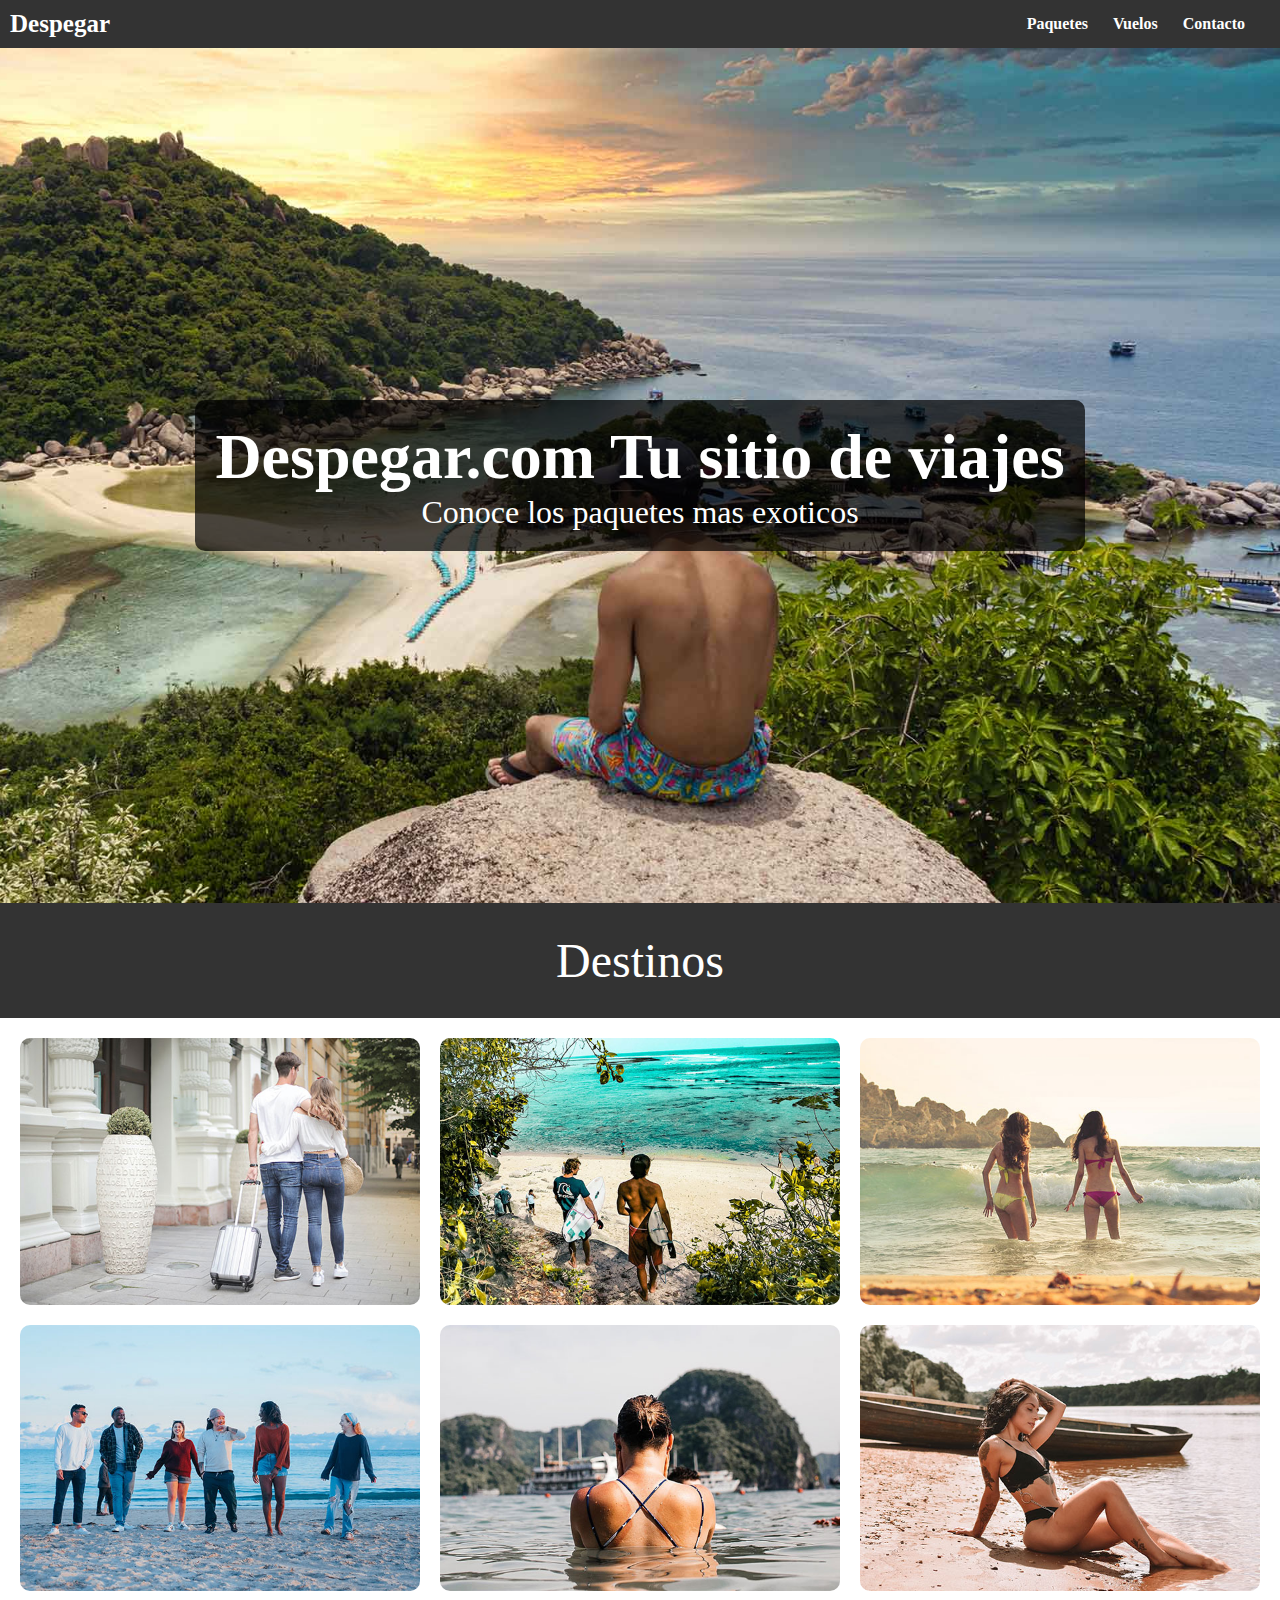
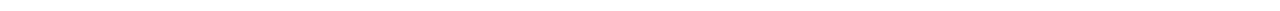
<file: Coder Viajes Desarrollo Web/index.html>
<!DOCTYPE html>
<html lang="en">
<head>
    <meta charset="UTF-8">
    <meta name="viewport" content="width=device-width, initial-scale=1.0">
    <title>After 2</title>
    <!-- CSS -->
    <link rel="stylesheet" href="css/estilo.css">
</head>
<body>
    <header>
        <h1>Despegar</h1>

        <nav>
            <ul>
                <li><a href="#">Paquetes</a></li>
                <li><a href="#">Vuelos</a></li>
                <li><a href="">Contacto</a></li>
            </ul>
        </nav>
    </header>

    <!-- BANNER -->

    <div class="fondo">
        <div class="textoCentral">
            <h2>Despegar.com Tu sitio de viajes</h2>
            <p>Conoce los paquetes mas exoticos</p>
        </div>
    </div>

    <!-- DESTINOS -->

    <div class="paquetes">
        <p>Destinos</p>
    </div>

    <section class="destinos">
        <img src="img/paquete1.jpg" alt="Complete con el destino">
        <img src="img/paquete2.jpg" alt="Complete con el destino">
        <img src="img/paquete3.jpg" alt="Complete con el destino">
        <img src="img/paquete4.jpg" alt="Complete con el destino">
        <img src="img/paquete5.jpg" alt="Complete con el destino">
        <img src="img/paquete6.jpg" alt="Complete con el destino">
    </section>
    
</body>
</html>
</file>
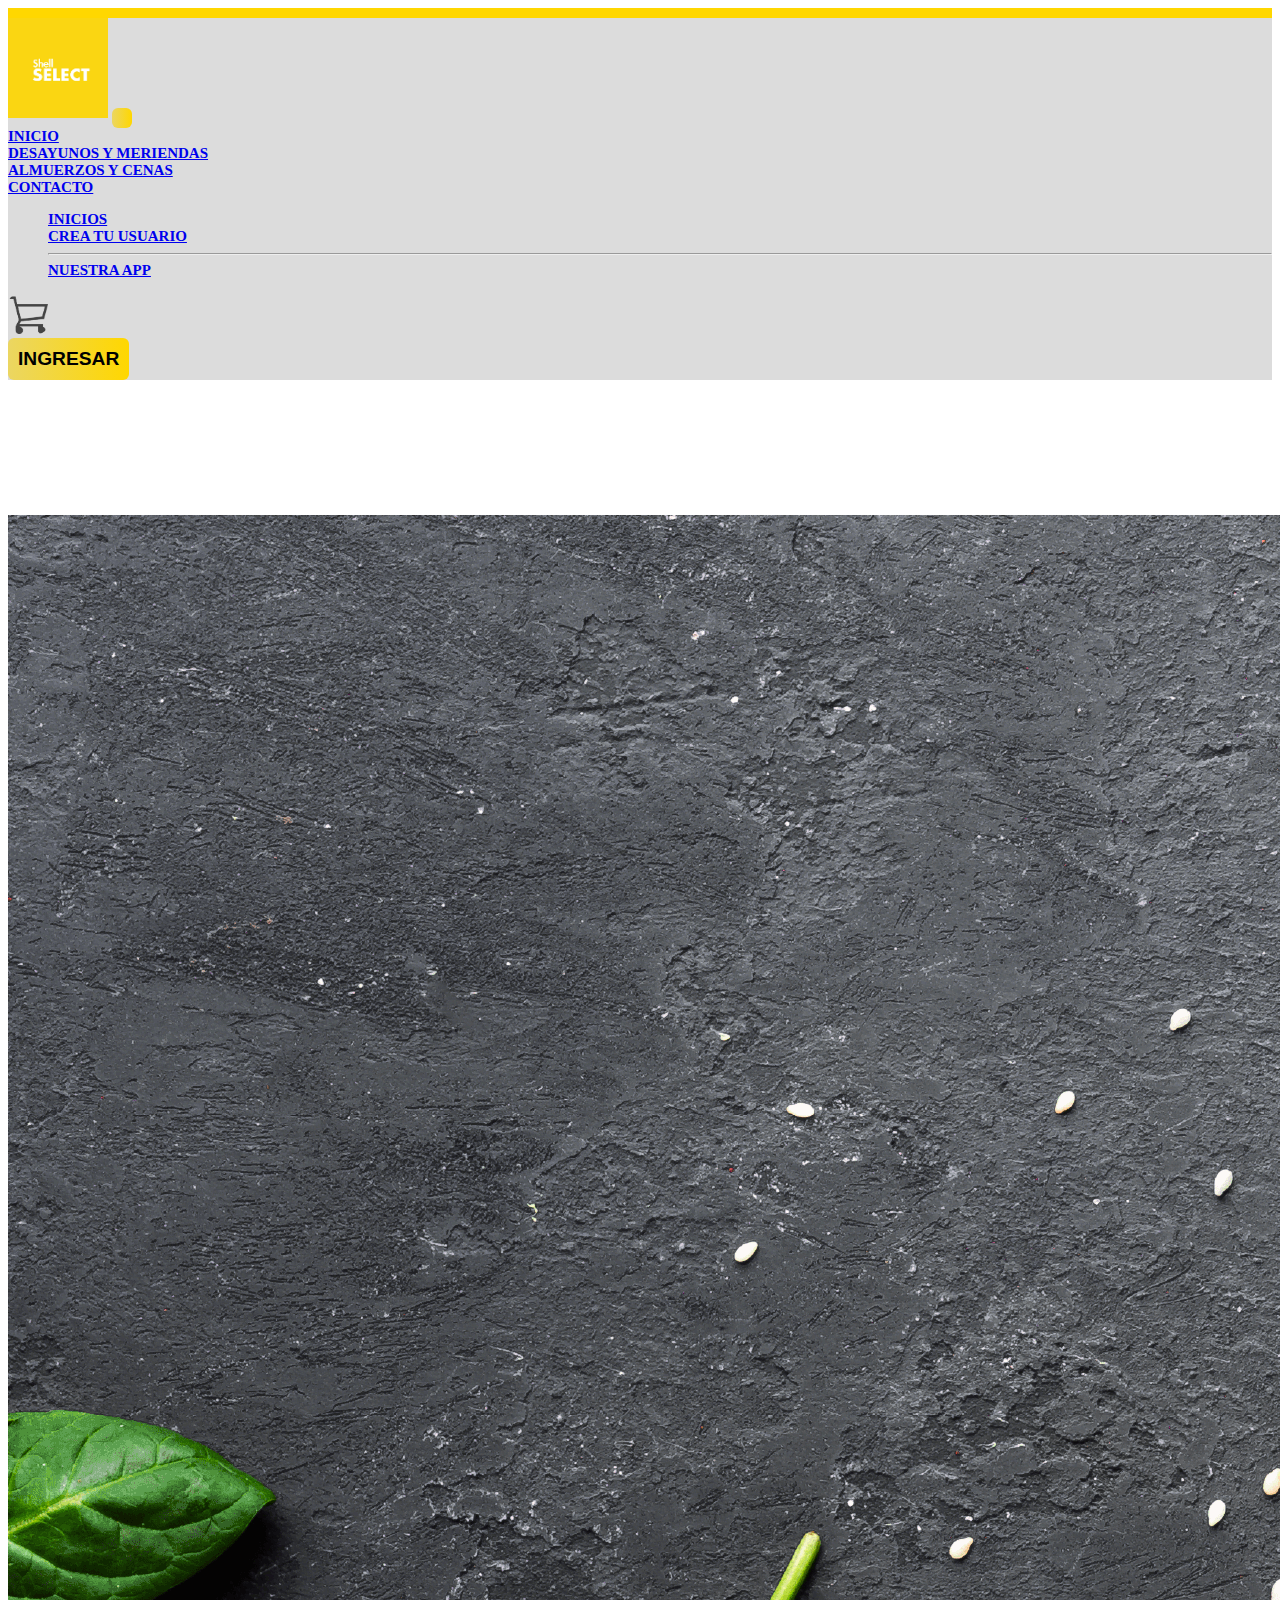
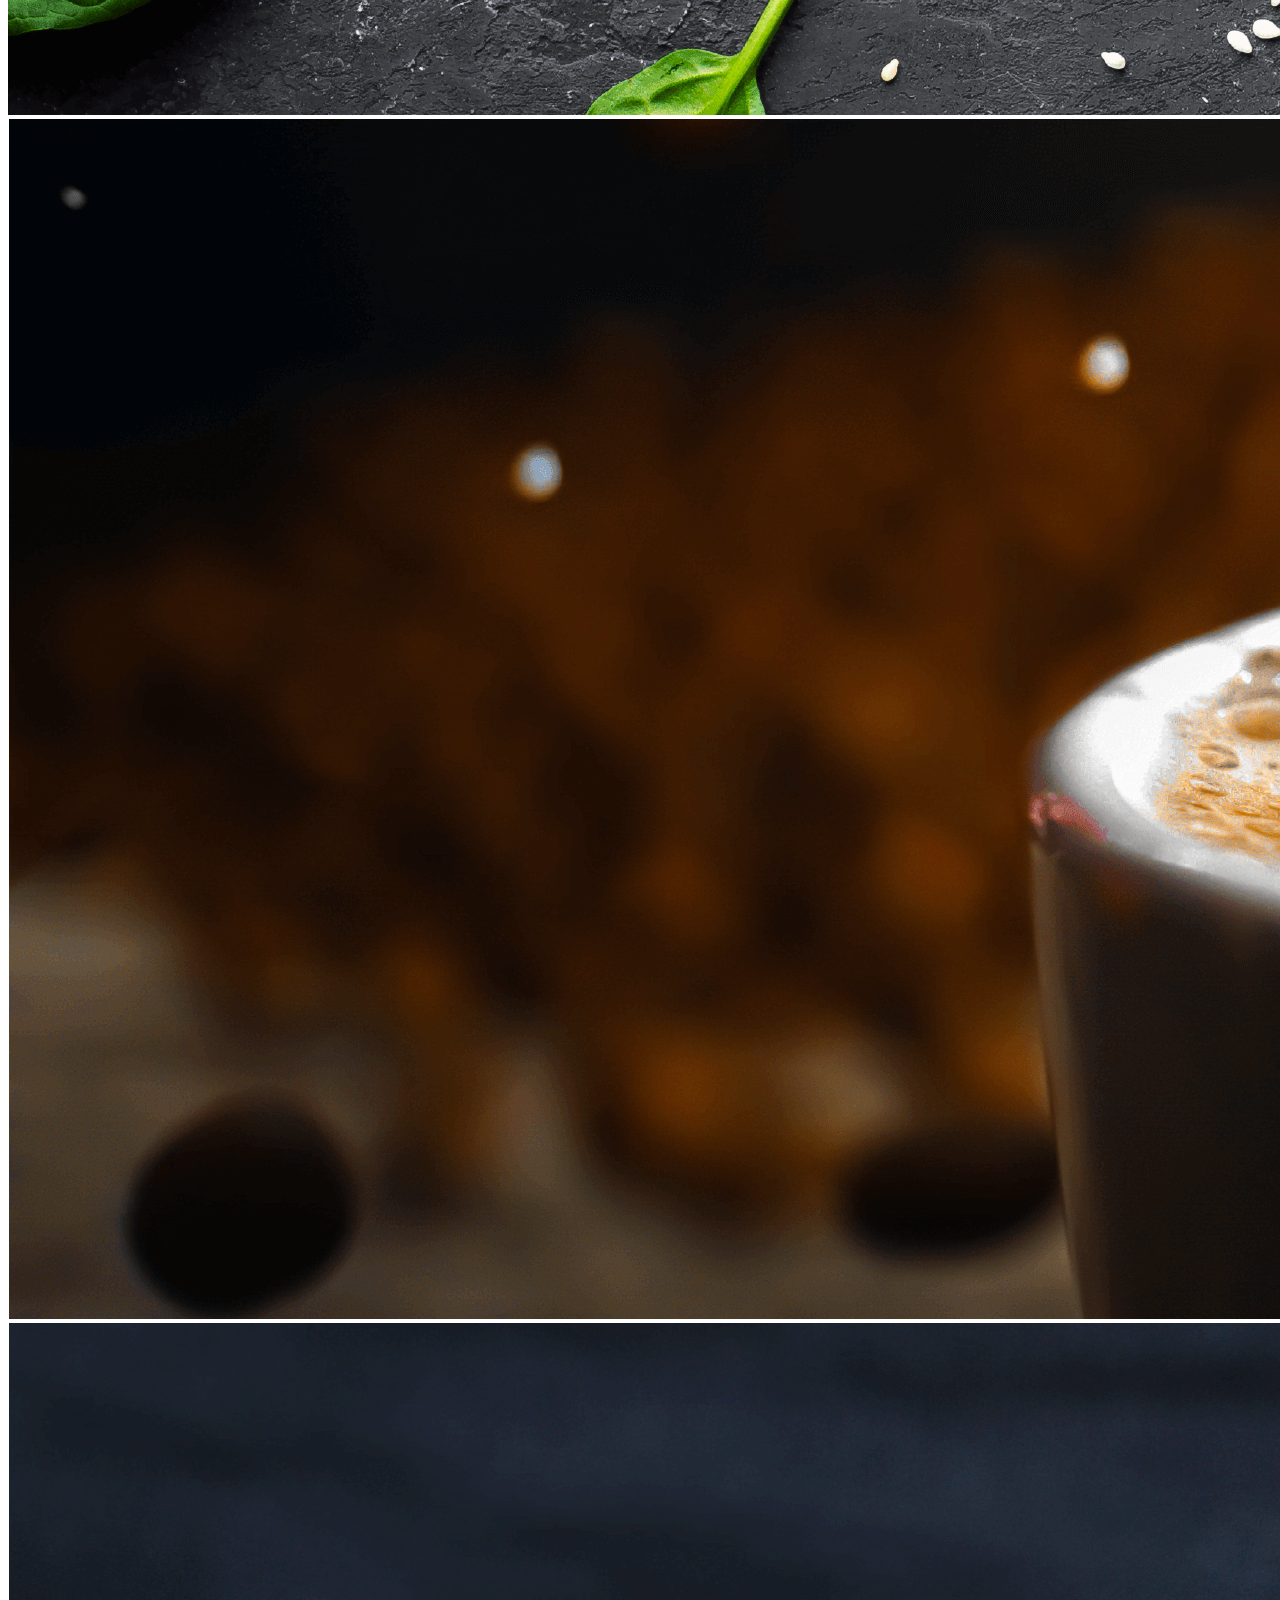
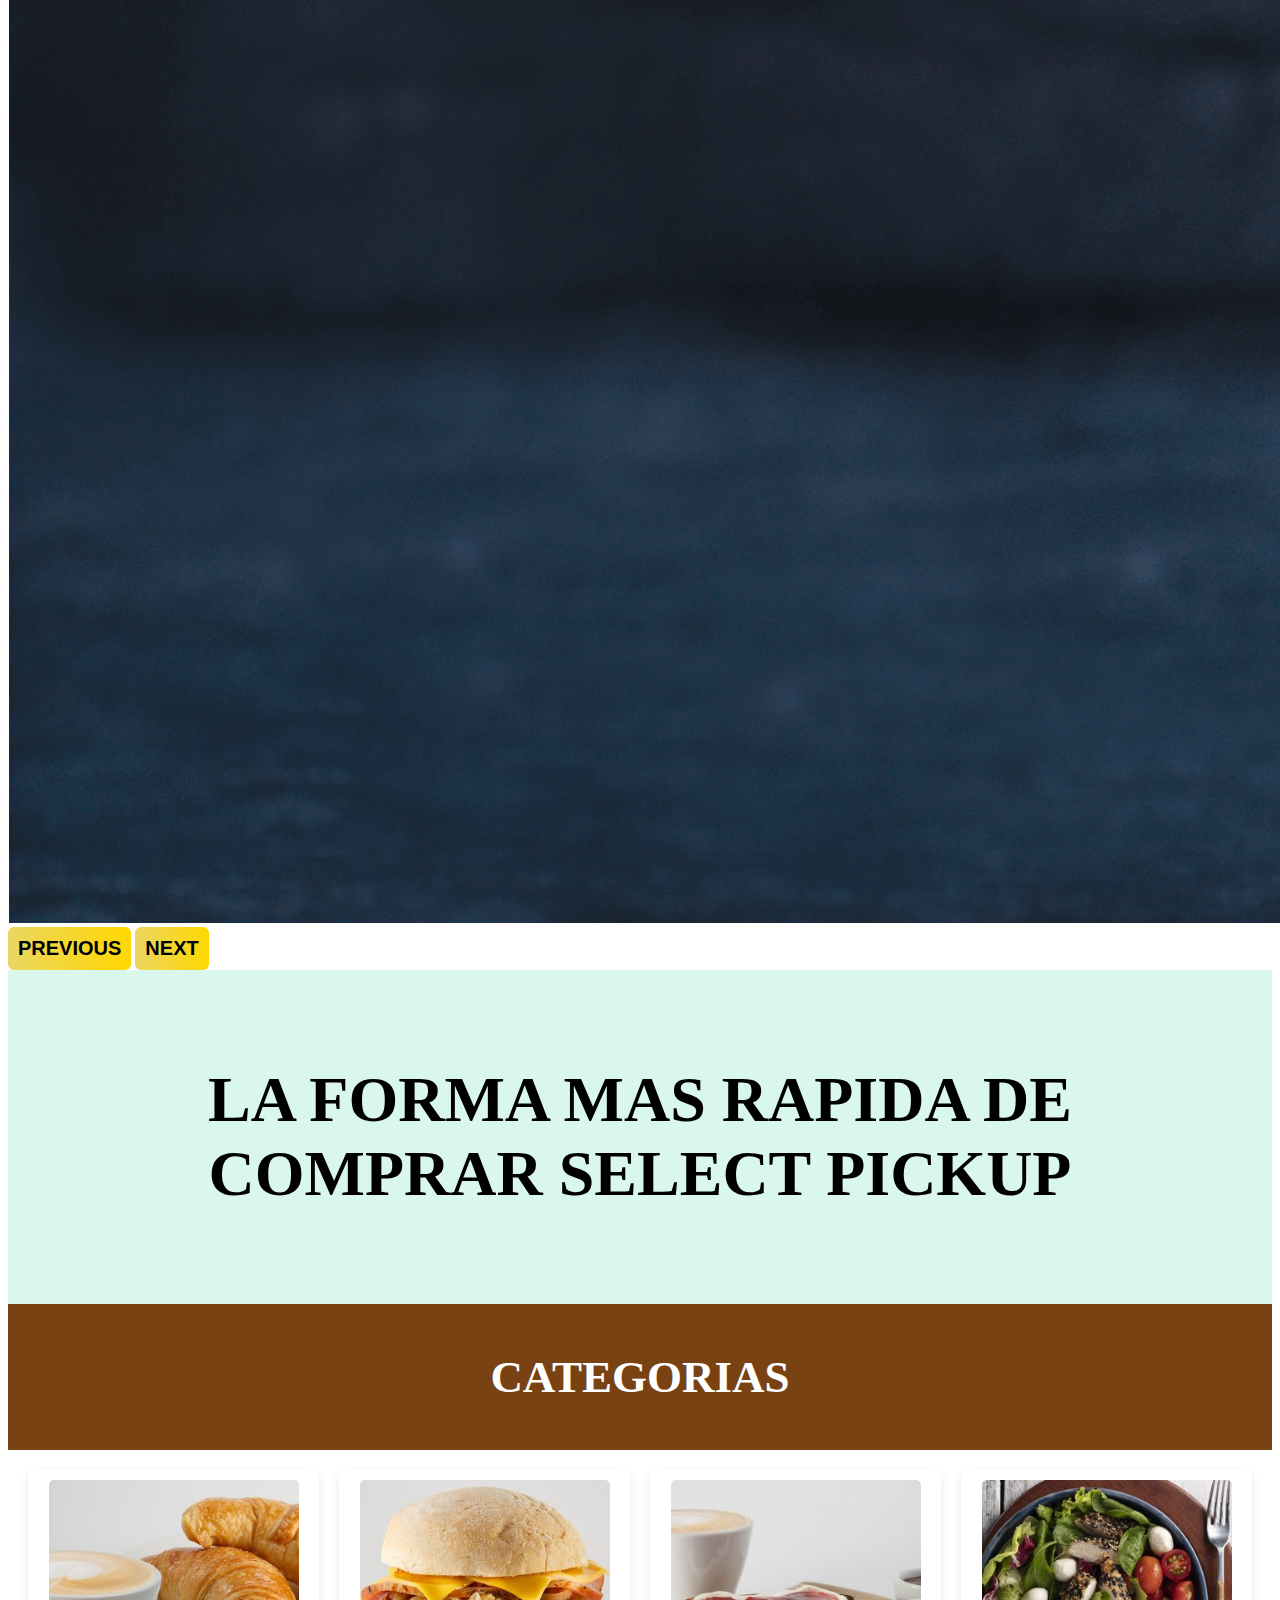
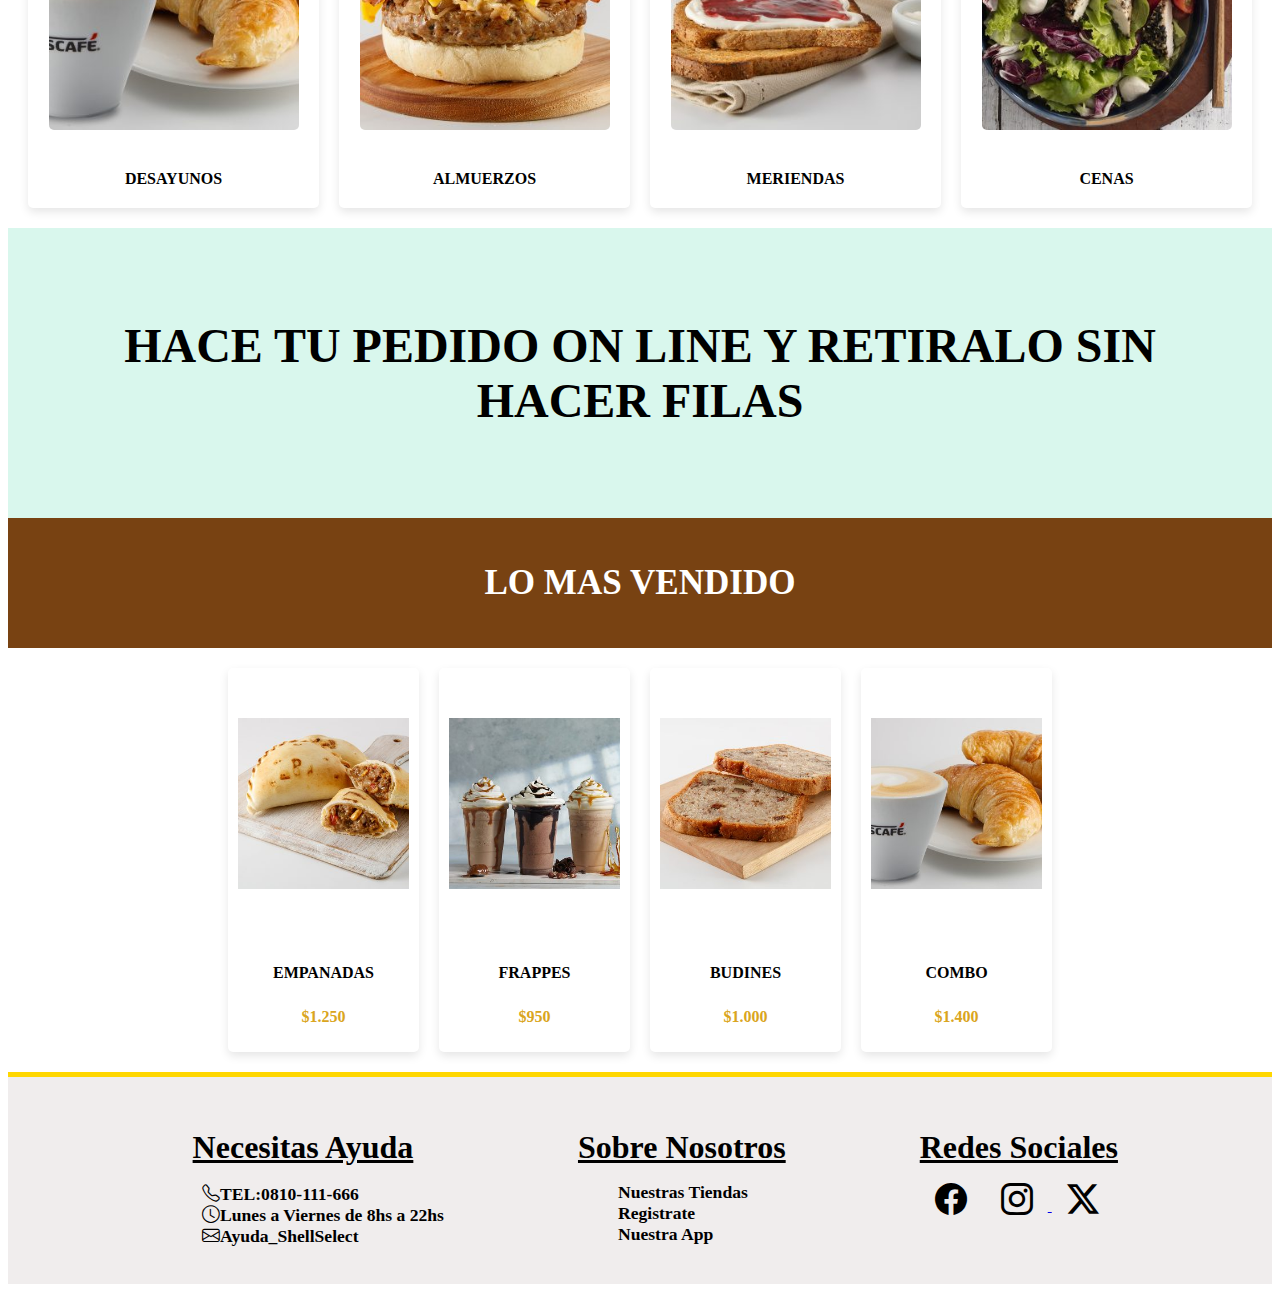
<file: Poyecto final Desarrollo web/index.html>
<!DOCTYPE html>
<html lang="en">

<head>
    <meta charset="UTF-8">
    <meta name="viewport" content="width=device-width, initial-scale=1.0">
    <meta name="description"
        content="Un nuevo servicio para nuestros clientes compra y retira sin demoras en nuetras zonas exclusivas a travez de nuestra pagina">
    <link rel="shortcut icon" href="img/logo.PNG" type="image/x-icon">
    <title>Home | Select</title>
    <!-- CSS BS -->
    <link href="https://cdn.jsdelivr.net/npm/bootstrap@5.3.2/dist/css/bootstrap.min.css" rel="stylesheet"
        integrity="sha384-T3c6CoIi6uLrA9TneNEoa7RxnatzjcDSCmG1MXxSR1GAsXEV/Dwwykc2MPK8M2HN" crossorigin="anonymous">
    <link rel="stylesheet" href="https://cdn.jsdelivr.net/npm/bootstrap-icons@1.11.1/font/bootstrap-icons.css">
    <!--Mi CSS-->
    <link rel="stylesheet" href="css/estilo.css">
</head>

<body>

    <header class="navbar navbar-expand-lg header fixed-top">
        <div class="container-fluid">
            <a class="navbar-brand" href="index.html"><img class="logo" src="./img/logo.PNG" alt="logo"></a>

            <button class="navbar-toggler" type="button" data-bs-toggle="collapse"
                data-bs-target="#navbarSupportedContent" aria-controls="navbarSupportedContent" aria-expanded="false"
                aria-label="Toggle navigation">
                <span class="navbar-toggler-icon"></span>
            </button>

            <div class="collapse navbar-collapse" id="navbarSupportedContent">


                <nav class="navbar-nav  ms-auto fuentesNav">
                    <li class="nav-item">
                        <a class="nav-link active fs-5" aria-current="page" href="index.html">Inicio</a>
                    </li>
                    <li class="nav-item">
                        <a class="nav-link fs-5" href="./html/desayunos.meriendas.html">Desayunos y Meriendas</a>
                    </li>
                    <li class="nav-item">
                        <a class="nav-link fs-5" href="./html/almuerzo.cena.html">Almuerzos y Cenas</a>
                    </li>
                    <li class="nav-item dropdown">
                        <a class="nav-link fs-5 dropdown-toggle" href="#" role="button" data-bs-toggle="dropdown"
                            aria-expanded="false">
                            Contacto
                        </a>

                        <ul class="dropdown-menu">
                            <li><a class="dropdown-item" href="./html/tiendas.html">Inicios</a></li>
                            <li><a class="dropdown-item" href="./html/formulario.html">Crea tu usuario</a></li>
                            <li>
                                <hr class="dropdown-divider">
                            </li>
                            <li><a class="dropdown-item" href="/html/app.html">Nuestra App</a></li>
                        </ul>
                    </li>
                    <li class="nav-item">
                        <a class="navbar-brand" href="#"><img class="carrito" src="./img/carrito.png"
                                alt="img carrtito"></a>
                    </li>
                    <li>
                        <a href="./html/formulario.html"><button>ingresar</button></a>
                    </li>
                </nav>

            </div>
        </div>
    </header>

    <main>

        <!-- carusel de imagenes -->
        <div id="carouselExampleAutoplaying" class="carousel slide" data-bs-ride="carousel">
            <div class="carousel-inner">
                <div class="carousel-item active">
                    <img src="img/bannerensaladas (1) (1).png" class="d-block w-100" alt="bannerdesayunos">
                </div>
                <div class="carousel-item">
                    <img src="img/bannerdesayunos (1).png" class="d-block w-100" alt="bannerensaladas">
                </div>
                <div class="carousel-item">
                    <img src="img/bannersandwiches  (1) (1).png" class="d-block w-100" alt="bannerensaladas">
                </div>
            </div>
            <button class="carousel-control-prev" type="button" data-bs-target="#carouselExampleAutoplaying"
                data-bs-slide="prev">
                <span class="carousel-control-prev-icon" aria-hidden="true"></span>
                <span class="visually-hidden">Previous</span>
            </button>
            <button class="carousel-control-next" type="button" data-bs-target="#carouselExampleAutoplaying"
                data-bs-slide="next">
                <span class="carousel-control-next-icon" aria-hidden="true"></span>
                <span class="visually-hidden">Next</span>
            </button>
        </div>

        <div class="tituloH1">
            <h1>La forma mas rapida de comprar Select Pickup</h1>
        </div>

        <!-- categorias -->

        <div class="sectionH3">
            <h2>CATEGORIAS</h2>
        </div>

        <section class="contenedorSection">

            <div class="contenedorCategorias">
                <a href="./html/desayunos.meriendas.html"><img class="categoriasImg" src="img/cafeteria.jpg"
                        alt="img de cafe y medialunas"></a>
                <p class="categoriasP">Desayunos</p>
            </div>

            <div class="contenedorCategorias">
                <a href="./html/almuerzo.cena.html"><img class="categoriasImg" src="img/Almuerzo.jpg"
                        alt="img de hamburguesa"></a>
                <p class="categoriasP">Almuerzos</p>
            </div>

            <div class="contenedorCategorias">
                <a href="./html/desayunos.meriendas.html"><img class="categoriasImg" src="img/desayuno y merienda.jpg"
                        alt="img de tostadas cafe"></a>
                <p class="categoriasP">Meriendas</p>
            </div>

            <div class="contenedorCategorias">
                <a href="./html/almuerzo.cena.html"><img class="categoriasImg"
                        src="img/EnsaladaMixde-VegPechuquitas-300x300.jpg" alt="img de ensalada"></a>
                <p class="categoriasP">Cenas</p>
            </div>

        </section>

        <!-- Lo mas vendido -->

        <div class="tituloH1">
            <h2>Hace tu pedido on line y retiralo sin hacer filas </h2>
        </div>
        <div class="sectionH3">
            <h3>LO MAS VENDIDO</h3>
        </div>

        <section class="contenedorLomasvendido">

            <div class="contenedorCategoriasVendido">
                <img class="categoriasImg" src="img/EMPANADAS-1-300x300.jpg" alt="img de empanadas">
                <p class="categoriasP">Empanadas</p>
                <p class="precios">$1.250</p>
            </div>

            <div class="contenedorCategoriasVendido">
                <img class="categoriasImg" src="img/Frapuchinox3-300x300.jpg" alt="img de frape">
                <p class="categoriasP">Frappes</p>
                <p class="precios">$950</p>

            </div>

            <div class="contenedorCategoriasVendido">
                <img class="categoriasImg" src="img/BUDIN_BananaDDL-300x300.jpg" alt="img de BUDIN">
                <p class="categoriasP">Budines</p>
                <p class="precios">$1.000</p>
            </div>

            <div class="contenedorCategoriasVendido">
                <img class="categoriasImg" src="img/cafeteria.jpg" alt="img de combo cafe">
                <p class="categoriasP">Combo</p>
                <p class="precios">$1.400</p>
            </div>

        </section>

    </main>

    <footer class="footer">
        <div class="footerContenido">

            <div class="divFooterAyuda">
                <h3>Necesitas Ayuda</h3>
                <ul>
                    <li><i class="bi bi-telephone"></i></i>TEL:0810-111-666</li>
                    <li><i class="bi bi-clock"></i>Lunes a Viernes de 8hs a 22hs</li>
                    <li><i class="bi bi-envelope"></i>Ayuda_ShellSelect </li>
                </ul>
            </div>

            <div class="divFooterNosotros">
                <h3>Sobre Nosotros</h3>
                <ul>
                    <li><a href="./html/tiendas.html">Nuestras Tiendas</a>
                    </li>
                    <li><a href="./html/formulario.html">Registrate</a></li>
                    <li><a href="./html/app.html">Nuestra App</a></li>
                </ul>
            </div>

            <div class="divRedesSociales">
                <h3>Redes Sociales</h3>
                <ul>
                    <li><a href="https://www.facebook.com/Meta" target="_blank"><i class="bi bi-facebook"></i></a>
                    </li>
                    <li><a href="https://www.instagram.com/" target="_blank"><i class="bi bi-instagram"></i>
                    </li>
                    <li><a href="https://twitter.com/?lang=es" target="_blank"><i class="bi bi-twitter-x"></i></a></li>
                </ul>
            </div>

        </div>
    </footer>


    <!-- jS BS -->
    <script src="https://cdn.jsdelivr.net/npm/bootstrap@5.3.2/dist/js/bootstrap.bundle.min.js"
        integrity="sha384-C6RzsynM9kWDrMNeT87bh95OGNyZPhcTNXj1NW7RuBCsyN/o0jlpcV8Qyq46cDfL"
        crossorigin="anonymous"></script>
</body>

</html>
</file>
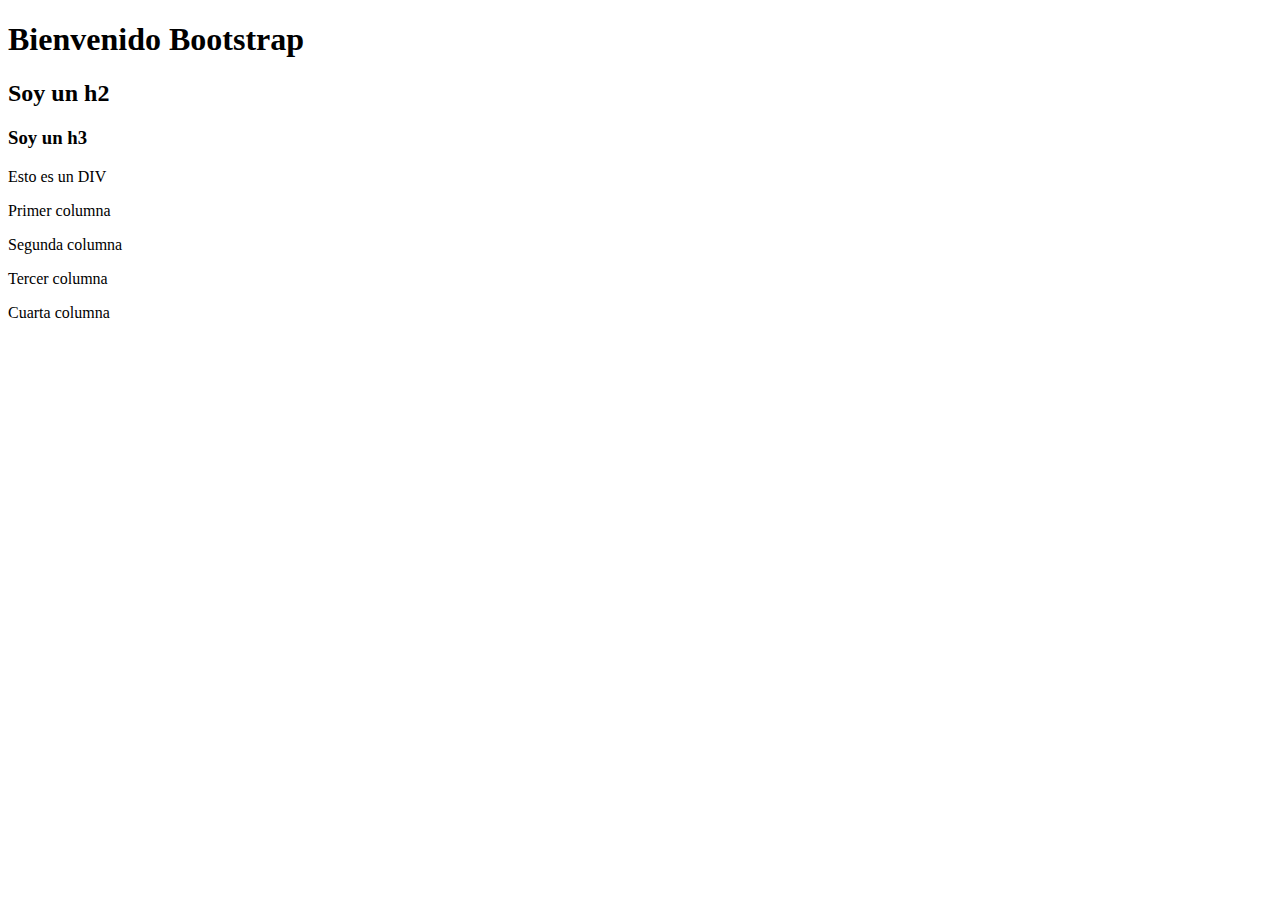
<file: Marollio Desarrollo Web/clase--9/index.html>
<!DOCTYPE html>
<html lang="en">
<head>
    <meta charset="UTF-8">
    <meta name="viewport" content="width=device-width, initial-scale=1.0">
    <title>Document</title>
    <!-- CSS BS -->
    <link href="https://cdn.jsdelivr.net/npm/bootstrap@5.3.2/dist/css/bootstrap.min.css" rel="stylesheet" integrity="sha384-T3c6CoIi6uLrA9TneNEoa7RxnatzjcDSCmG1MXxSR1GAsXEV/Dwwykc2MPK8M2HN" crossorigin="anonymous">
</head>
<body class="container-fluid">
    <h1 class="text-center mt-5">Bienvenido Bootstrap</h1>
    <h2>Soy un h2</h2>
    <h3 class="mt-4">Soy un h3</h3>
    <!-- text-center va a centrar el texto -->
    <!-- margin, padding y bordes directamente con nombres de clase -->
    <!-- mt puede ir acompañado de un valor entre 0 y 5 -->

    <div class="border border-primary">
        <p>Esto es un DIV</p>
    </div>

    <!-- imagenes -->

    <!-- <img class="img-fluid" src="gato.jpg" alt="Imagen de un gatito"> -->

    <!-- clases para contenedores: container, container-fluid -->
    <!-- container deja un margen mucho mas pronunciado  -->


    <!-- SISTEMA DE GRILLAS -->

    <!-- Con la clase row estoy marcando una fila -->
    <div class="row mt-5">

        <div class="col-xl-3 col-md-6 col-sm-12 border">
            <p class="text-center">Primer columna</p>
        </div>

        <div class="col-xl-3 col-md-6 col-sm-12 border">
            <p class="text-center">Segunda columna</p>
        </div>

        <div class="col-xl-3 col-md-6 col-sm-12 border">
            <p class="text-center">Tercer columna</p>
        </div>

        <div class="col-xl-3 col-md-6 col-sm-12 border">
            <p class="text-center">Cuarta columna</p>
        </div> 

    </div>


    <!-- BS -->
    <script src="https://cdn.jsdelivr.net/npm/bootstrap@5.3.2/dist/js/bootstrap.bundle.min.js" integrity="sha384-C6RzsynM9kWDrMNeT87bh95OGNyZPhcTNXj1NW7RuBCsyN/o0jlpcV8Qyq46cDfL" crossorigin="anonymous"></script>
</body>
</html>
</file>
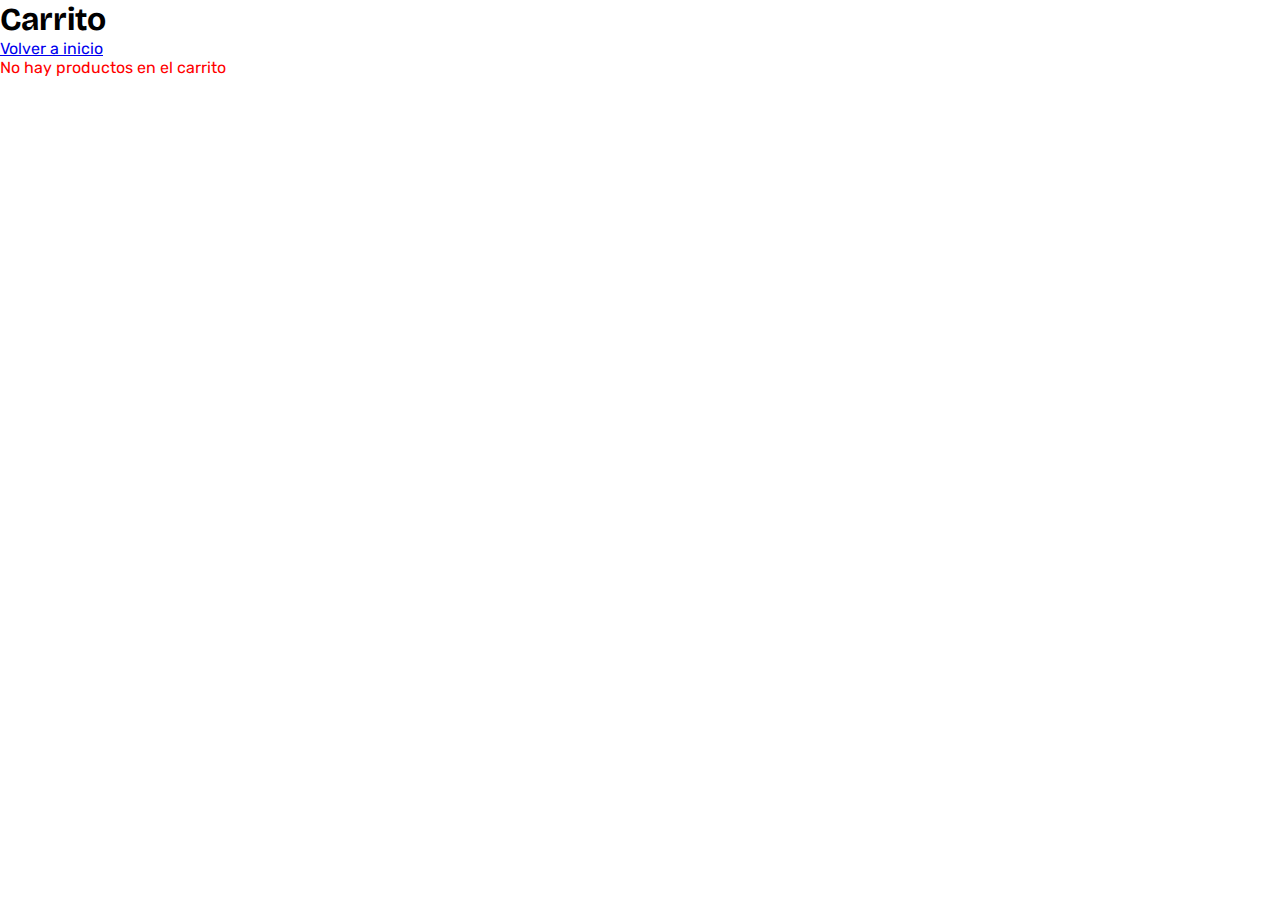
<file: Ecommer-After-JS/carrito.html>
<!DOCTYPE html>
<html lang="en">
<head>
    <meta charset="UTF-8">
    <meta name="viewport" content="width=device-width, initial-scale=1.0">
    <title>Document</title>
    <link rel="stylesheet" href="./css/main.css">
</head>
<body>
    <h1>Carrito</h1>
    <a href="./index.html">Volver a inicio</a>
    
    <div id="carrito-pagina"></div>

    <script src="./js/carrito.js"></script>
</body>
</html>
</file>
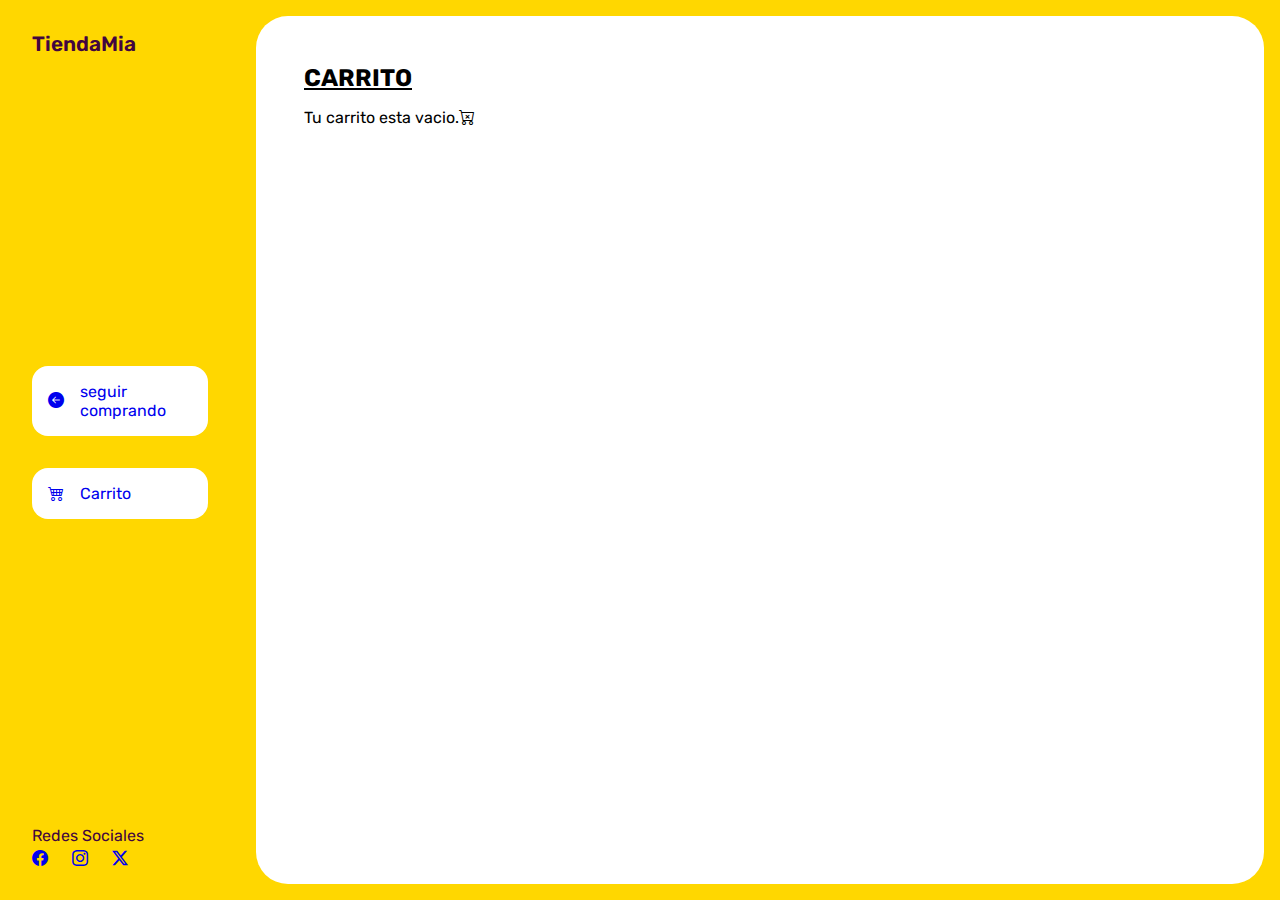
<file: TercePreEntrega JS/carrito.html>
<!DOCTYPE html>
<html lang="en">

<head>
    <meta charset="UTF-8">
    <meta name="viewport" content="width=device-width, initial-scale=1.0">
    <title>TiendaMia</title>
    <!-- link de iconos de bootstrap -->
    <link rel="stylesheet" href="https://cdn.jsdelivr.net/npm/bootstrap-icons@1.11.3/font/bootstrap-icons.min.css">
    <!-- mi css -->
    <link rel="stylesheet" href="./css/estilo.css">
</head>

<body>
    <div class="wrapper">
        <!-- //etiqueta para conteneer la seccion izquierda -->
        <aside>
            <header>
                <h1 class="logo-titulo">TiendaMia</h1>
            </header>
            <nav>
                <ul>
                    <li>
                        <a class="boton-menu boton-volver" href="./index.html">
                            <i class="bi bi-arrow-left-circle-fill"></i> seguir comprando
                        </a>
                    </li>

                    <li>
                        <!-- active a boton carrito -->
                        <a class="boton-menu boton-carrito active" href="./carrito.html">
                            <i class="bi bi-cart4"></i>Carrito <span class="numero"></a>
                    </li>
                </ul>
            </nav>
            <footer>
                <div>
                    <p class="titulo-redes">Redes Sociales</p>
                    <ul class="ulFooter">
                        <li><a href="https://www.facebook.com/Meta" target="_blank"><i class="bi bi-facebook"></i></a>
                        </li>
                        <li><a href="https://www.instagram.com/" target="_blank"><i class="bi bi-instagram"></i>
                        </li>
                        <li><a href="https://twitter.com/?lang=es" target="_blank"><i class="bi bi-twitter-x"></i></a>
                        </li>
                    </ul>
                </div>

            </footer>
        </aside>
        <!-- //etuiqueta para contener la seccion derecha -->
        <main>
            <h2 class="titulo-pricipal">CARRITO</h2>

            <div class="contenedor-carrito">

                <p id="carrito-vacio" class="carrito-vacio">Tu carrito esta vacio.<i class="bi bi-cart-x"></i></p>
                <!-- clase disable para desabilitar y que no se vea -->
                <div id="carrito-productos" class="carrito-productos disabled">
                    <!-- esto se rellena con js -->
                    <!-- <div class="carrito-producto">
                        <img class="imagen-producto-carrito" src="./img/Medialunasx3.jpg" alt="img de medialunas">
                        <div class="carrito-prodcuto-titulo">
                            <small>Titulo</small>
                            <h3>Media Luna</h3>
                        </div>
                        <div class="carrito-prodcuto-cantidad">
                            <small>Cantidad</small>
                            <p>1</p>
                        </div>
                        <div class="carrito-producto-precio">
                            <small>Precio</small>
                            <p>$2.000</p>
                        </div>
                        <div class="carrito-prodcuto-subtotal">
                            <small>Subtotal</small>
                            <p>$1.500</p>
                        </div>
                        <button class="carrito-producto-eliminar"><i class="bi bi-trash"></i></button>
                    </div>

                    <div class="carrito-producto">
                        <img class="imagen-producto-carrito" src="./img/PASTAFROLA-1-300x300.jpg" alt="img de medialunas">
                        <div class="carrito-prodcuto-titulo">
                            <small>Titulo</small>
                            <h3>Frola</h3>
                        </div>
                        <div class="carrito-prodcuto-cantidad">
                            <small>Cantidad</small>
                            <p>1</p>
                        </div>
                        <div class="carrito-producto-precio">
                            <small>Precio</small>
                            <p>$2.000</p>
                        </div>
                        <div class="carrito-prodcuto-subtotal">
                            <small>Subtotal</small>
                            <p>$2.000</p>
                        </div>
                        <button class="carrito-producto-eliminar"><i class="bi bi-trash"></i></button>
                    </div>

                    <div class="carrito-producto">
                        <img class="imagen-producto-carrito" src="./img/Almuerzo.jpg" alt="img de hamburguesa">
                        <div class="carrito-prodcuto-titulo">
                            <small>Titulo</small>
                            <h3>Hamburguesa</h3>
                        </div>
                        <div class="carrito-prodcuto-cantidad">
                            <small>Cantidad</small>
                            <p>1</p>
                        </div>
                        <div class="carrito-producto-precio">
                            <small>Precio</small>
                            <p>$4.500</p>
                        </div>
                        <div class="carrito-prodcuto-subtotal">
                            <small>Subtotal</small>
                            <p>$4.500</p>
                        </div>
                        <button class="carrito-producto-eliminar"><i class="bi bi-trash"></i></button>
                    </div>

                    <div class="carrito-producto">
                        <img class="imagen-producto-carrito" src="./img/EMPANADAS-1-300x300.jpg" alt="img de medialunas">
                        <div class="carrito-prodcuto-titulo">
                            <small>Titulo</small>
                            <h3>Empanadas</h3>
                        </div>
                        <div class="carrito-prodcuto-cantidad">
                            <small>Cantidad</small>
                            <p>1</p>
                        </div>
                        <div class="carrito-producto-precio">
                            <small>Precio</small>
                            <p>$2.000</p>
                        </div>
                        <div class="carrito-prodcuto-subtotal">
                            <small>Subtotal</small>
                            <p>$2.000</p>
                        </div>
                        <button class="carrito-producto-eliminar"><i class="bi bi-trash"></i></button> -->
                </div>


                <div id="carrito-acciones" class="carrito-acciones disabled">
                    <div class="carrito-acciones-izquierda">
                        <button id="carrito-acciones-vaciar" class="carrito-acciones-vaciar">vacias Carrito</button>
                    </div>
                    <div class="carrito-acciones-derecha">
                        <div class="carrito-acciones-total">
                            <P>Total:</P>
                            <p id="total">$6.500</p>
                        </div>
                        <button id="carrito-acciones-comprar" class="carrito-acciones-comprar">Terminar Compra</button>
                    </div>
                </div>
                <p id="carrito-comprado" class="carrito-Comprado disabled">Muchas gracias por tu Compra<i
                        class="bi bi-cart-check"></i></p>
            </div>

        </main>

    </div>

    <script src="./js/carrito.js"></script>
</body>

</html>
</file>
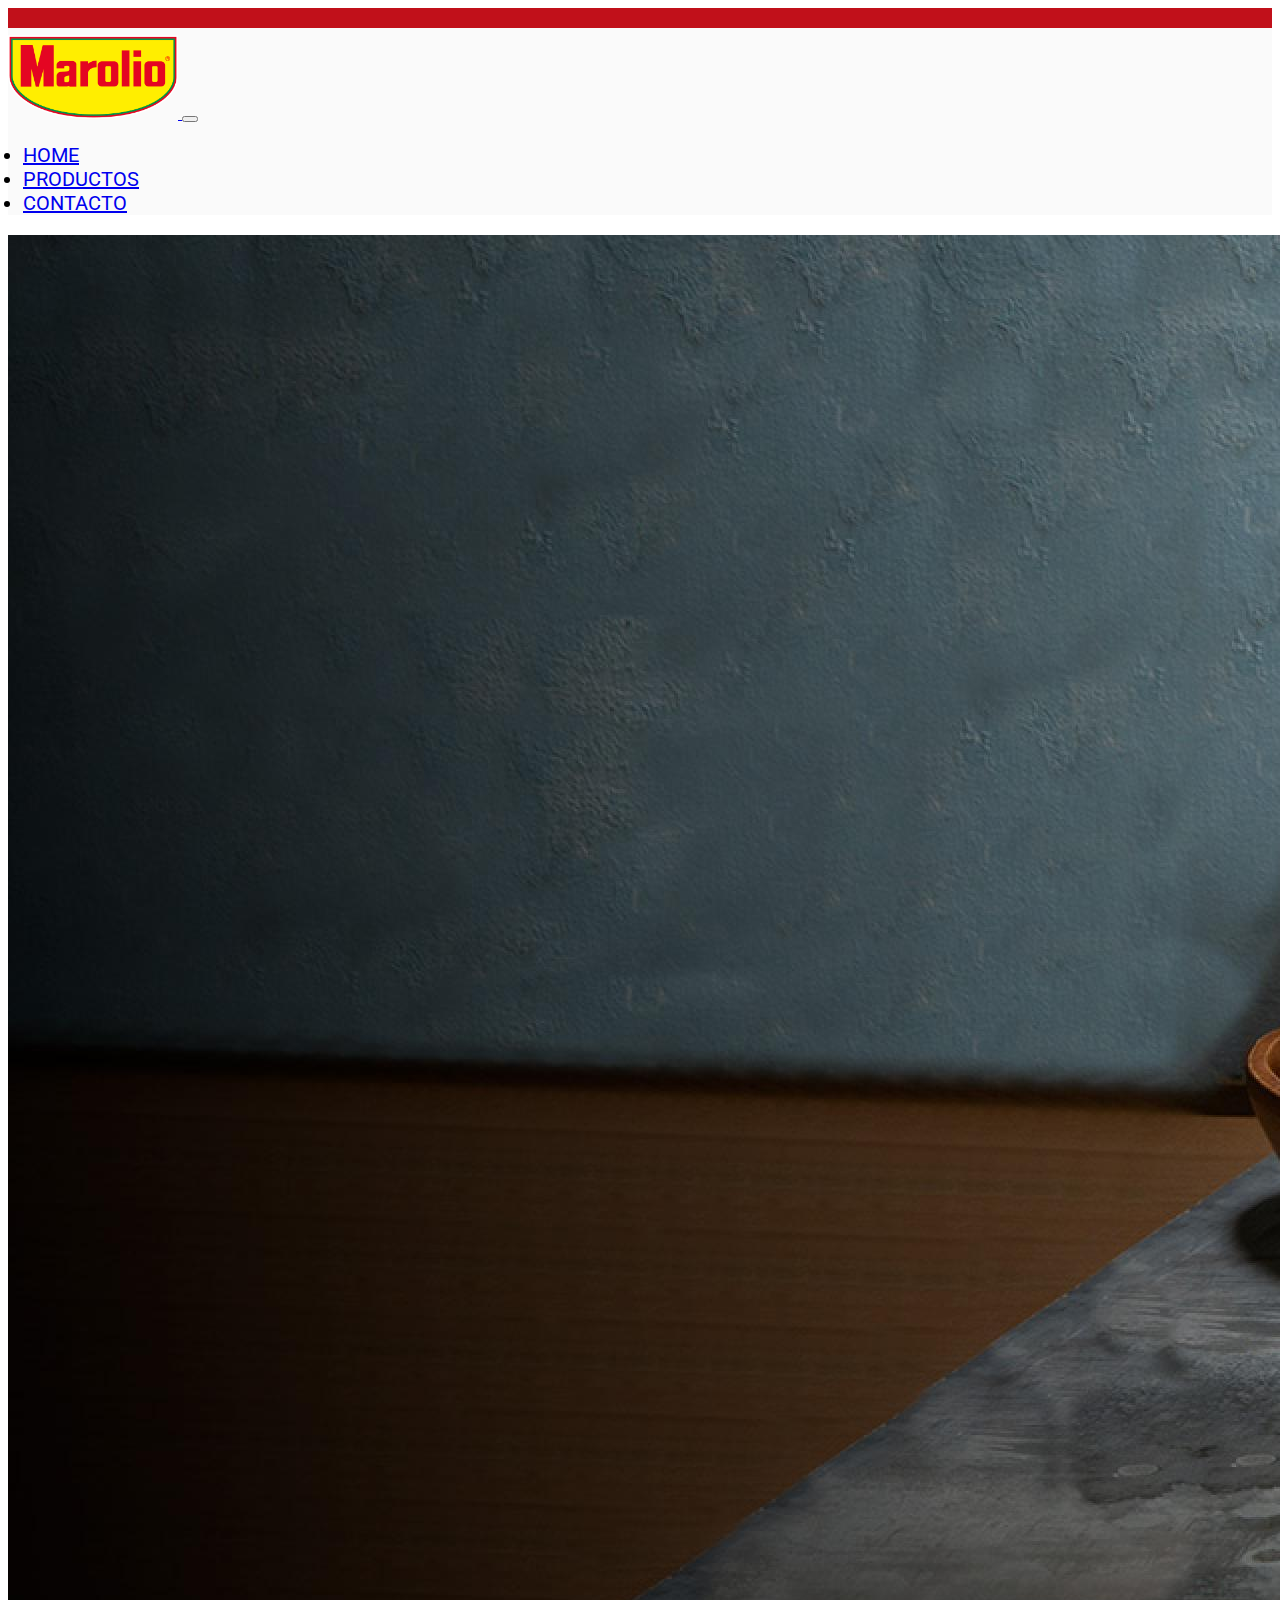
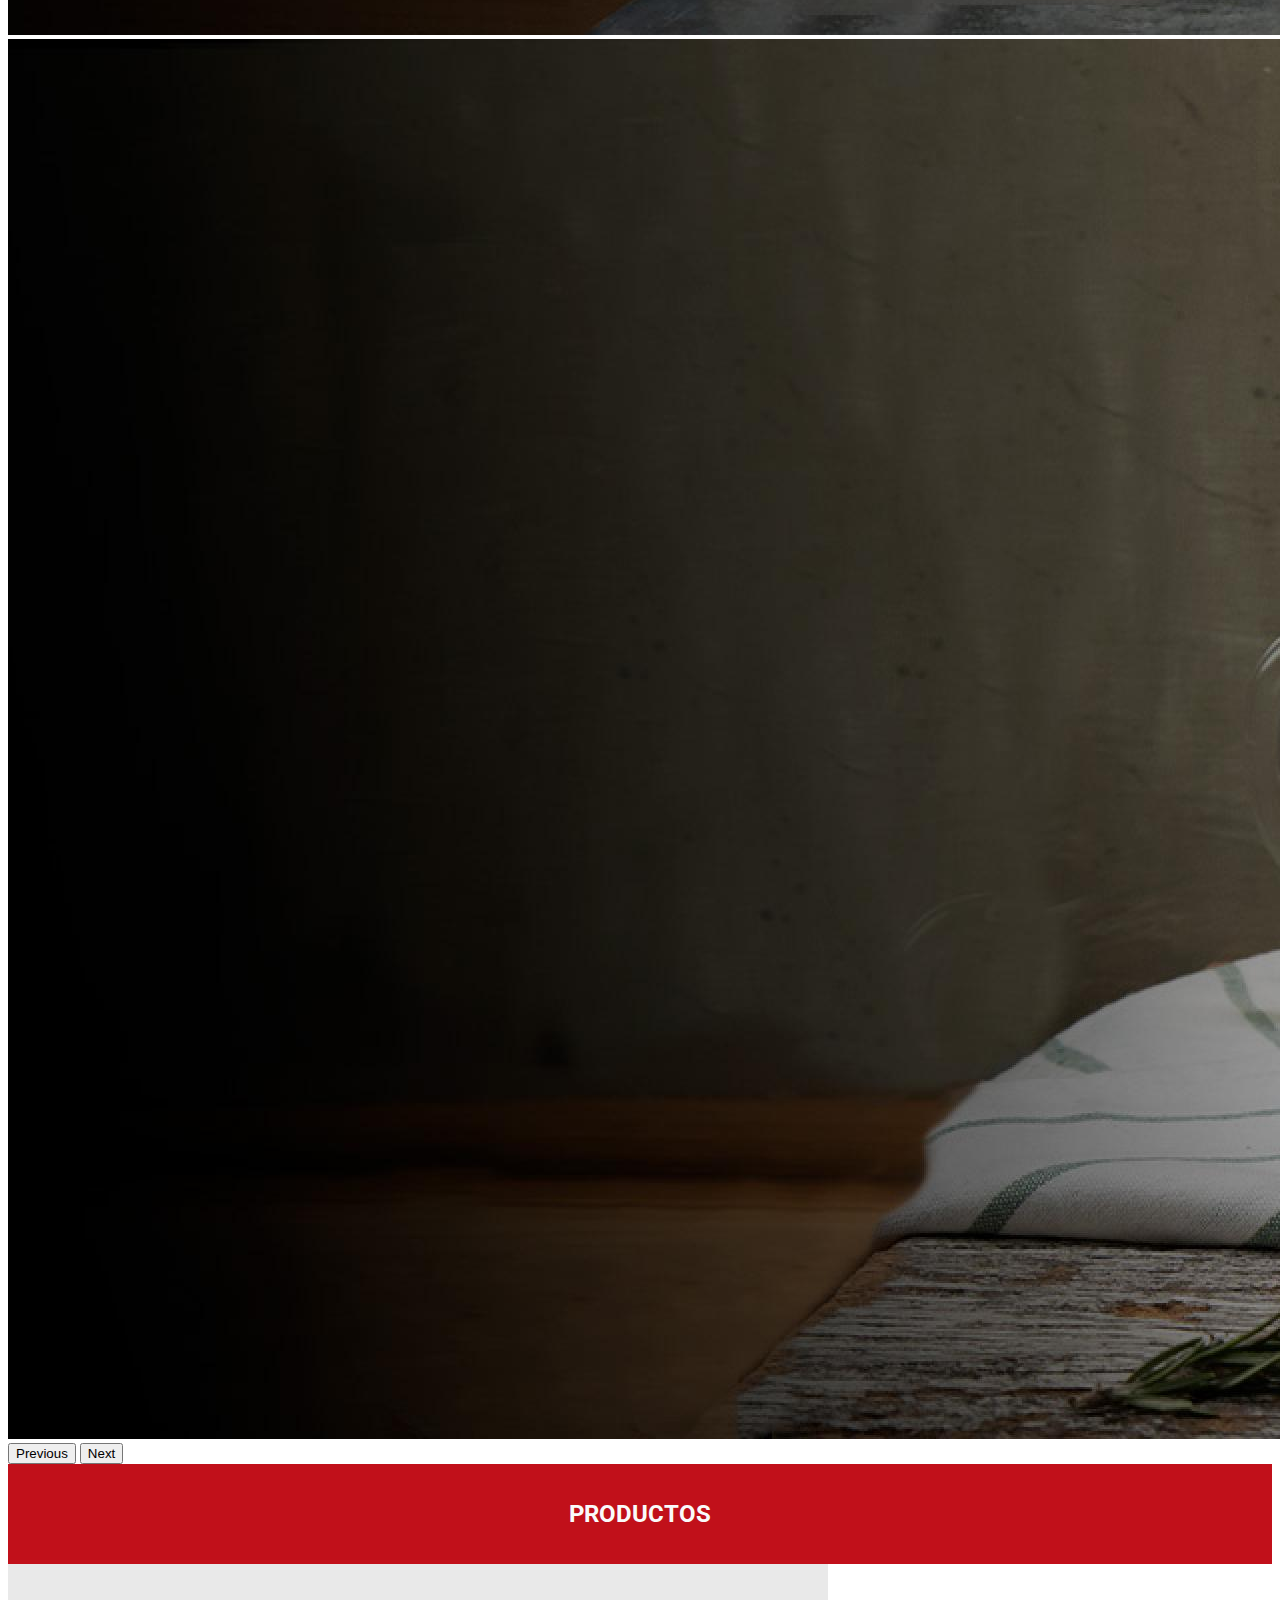
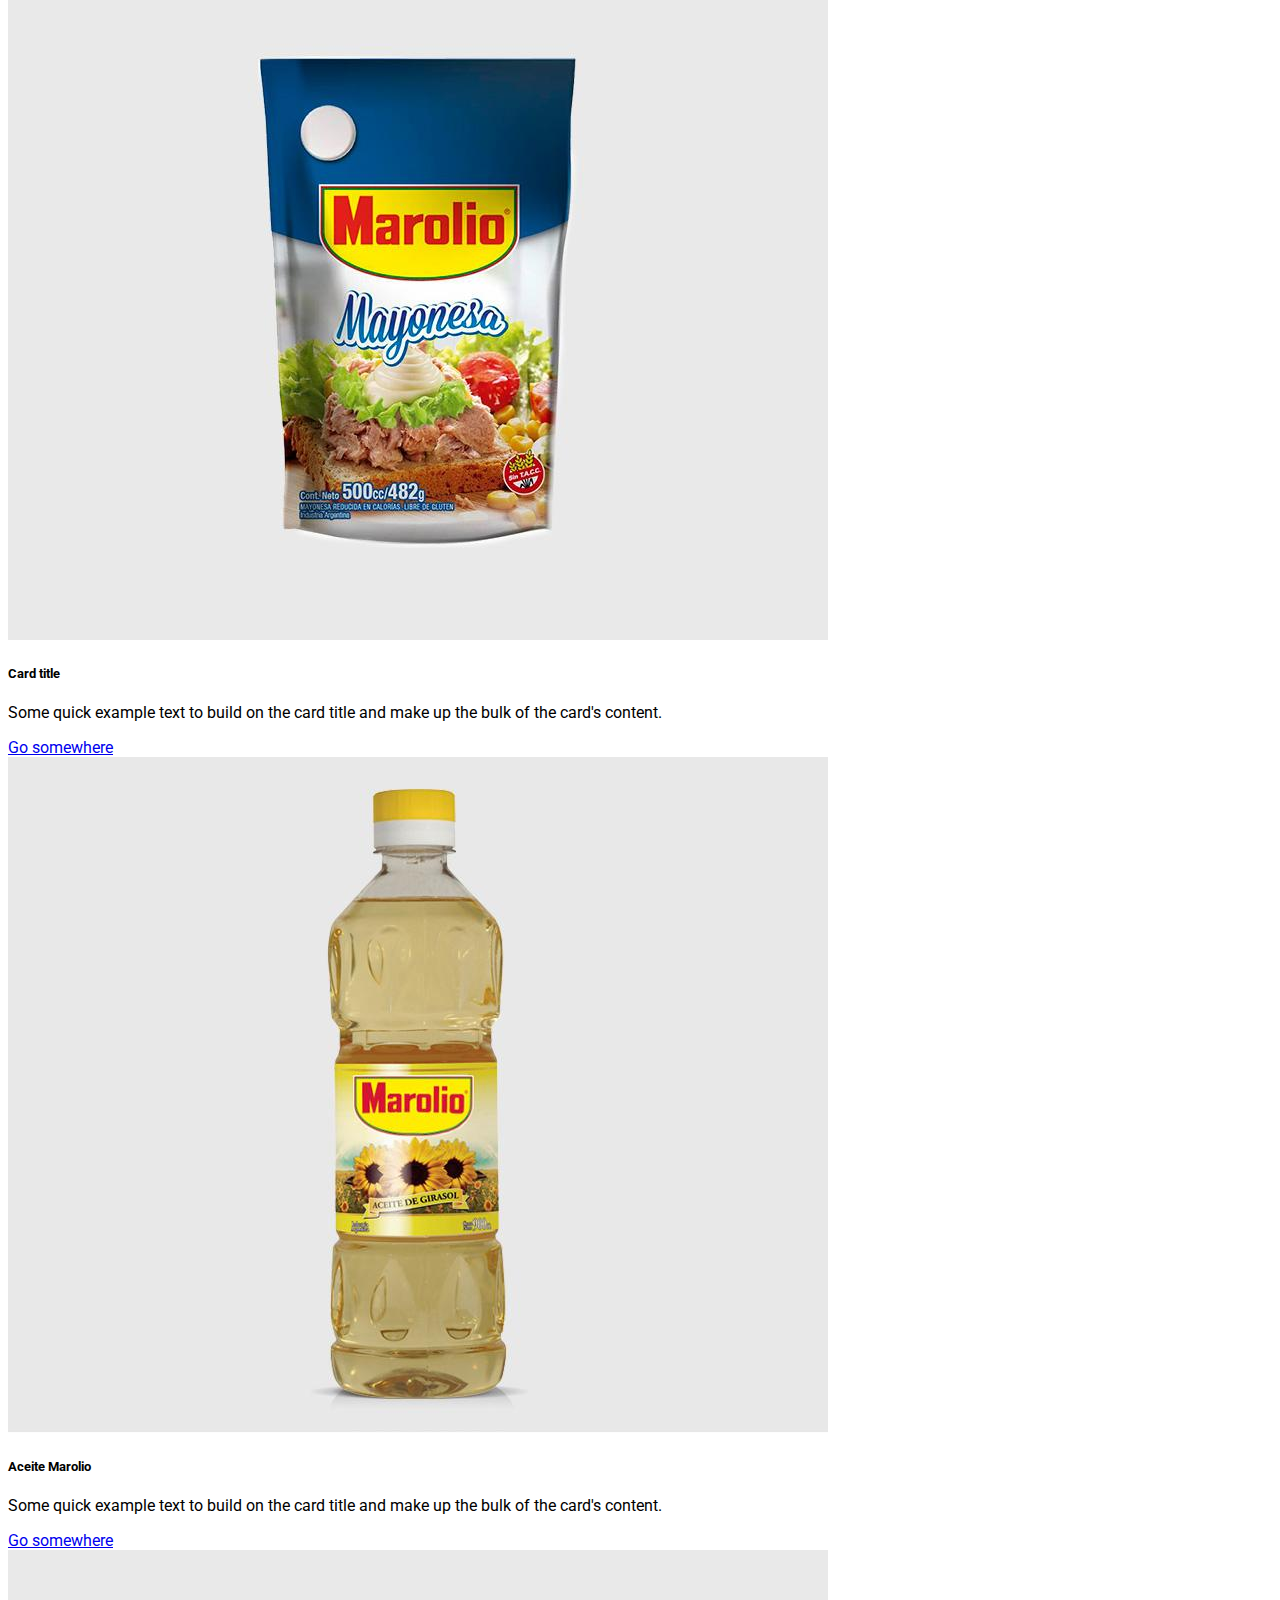
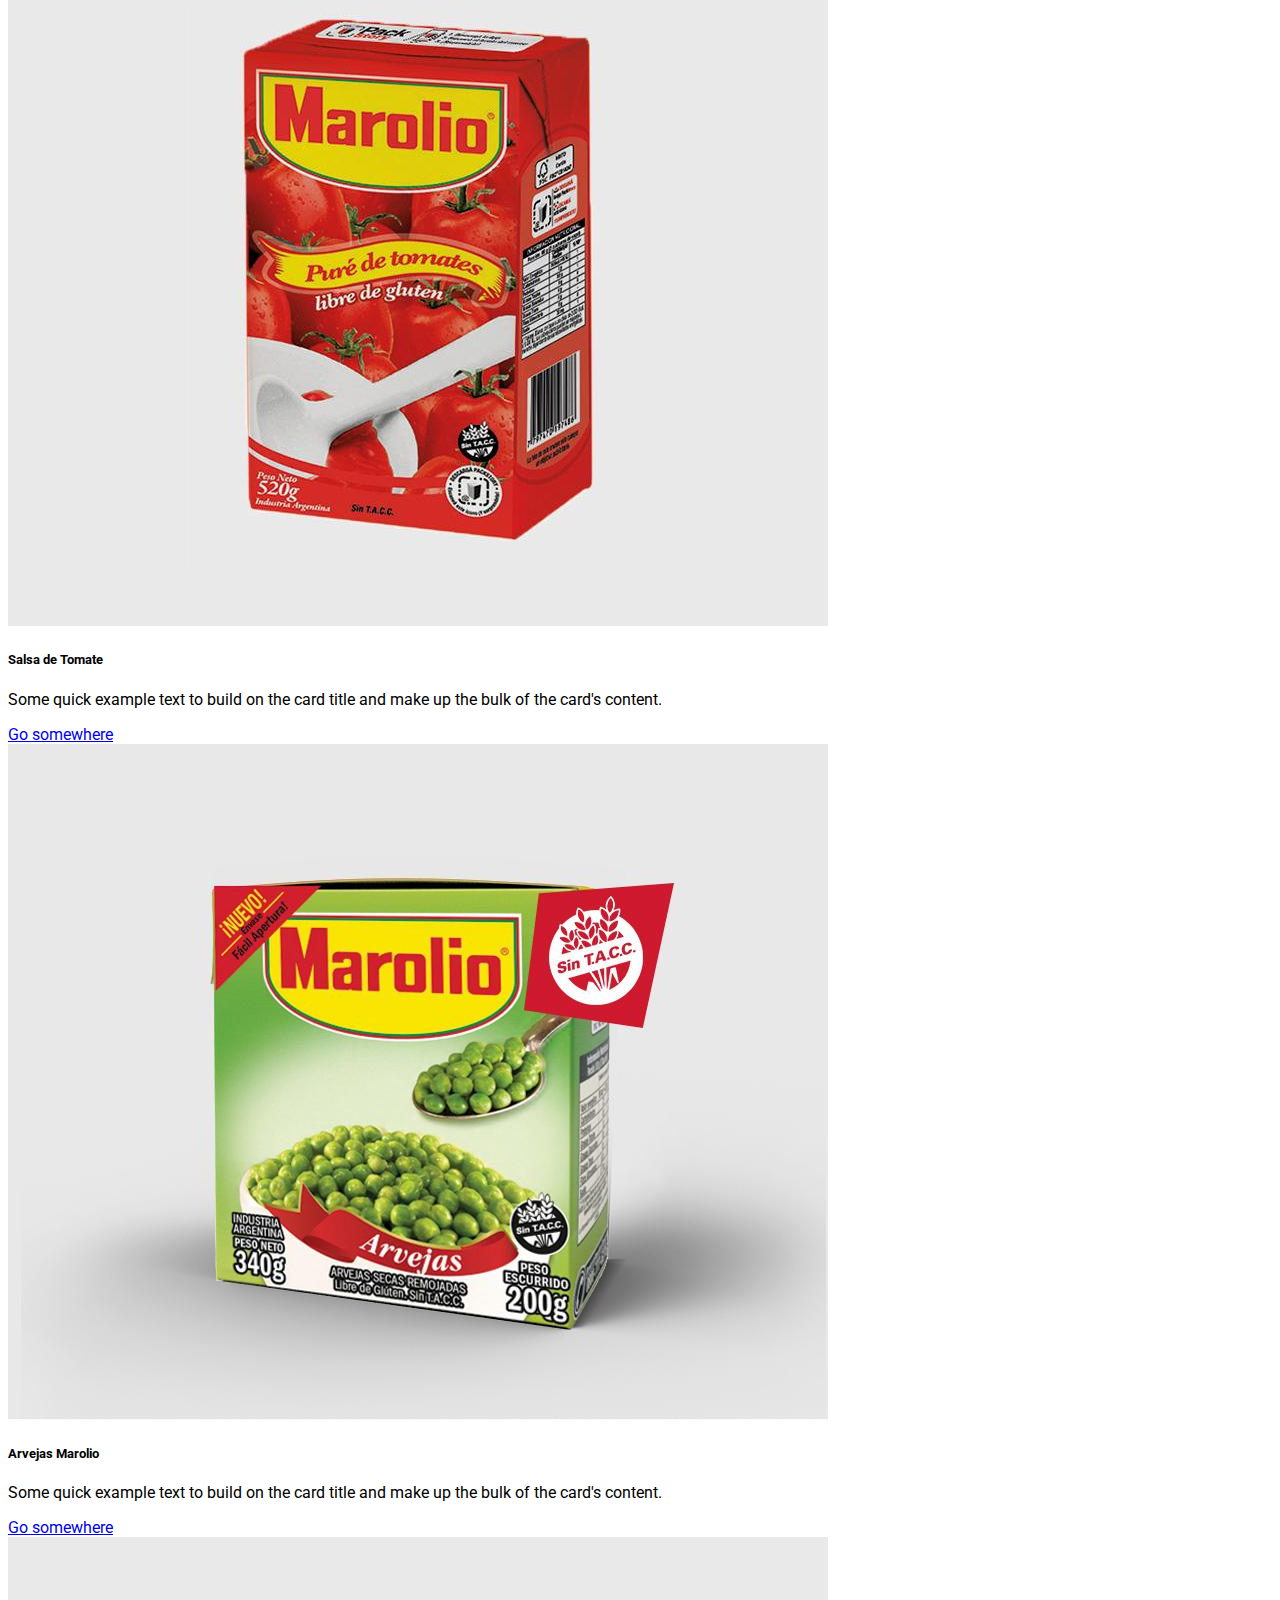
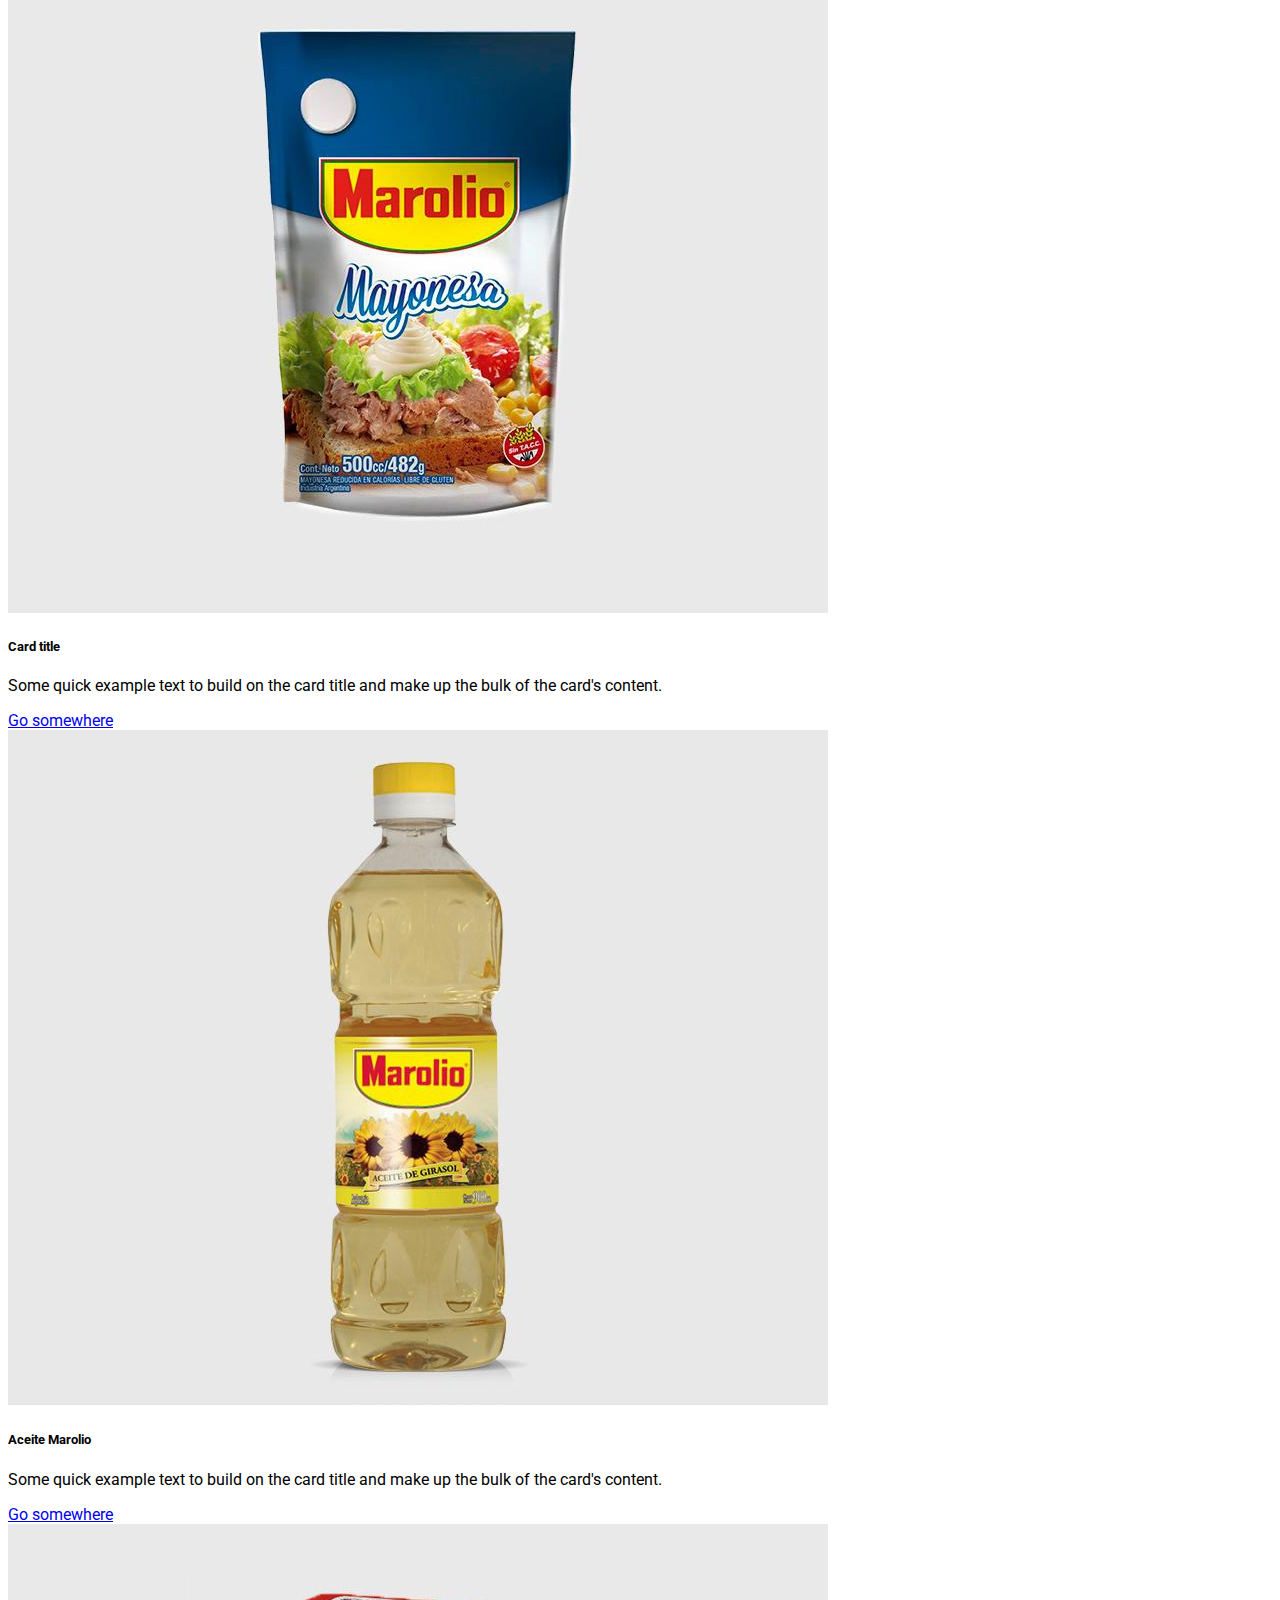
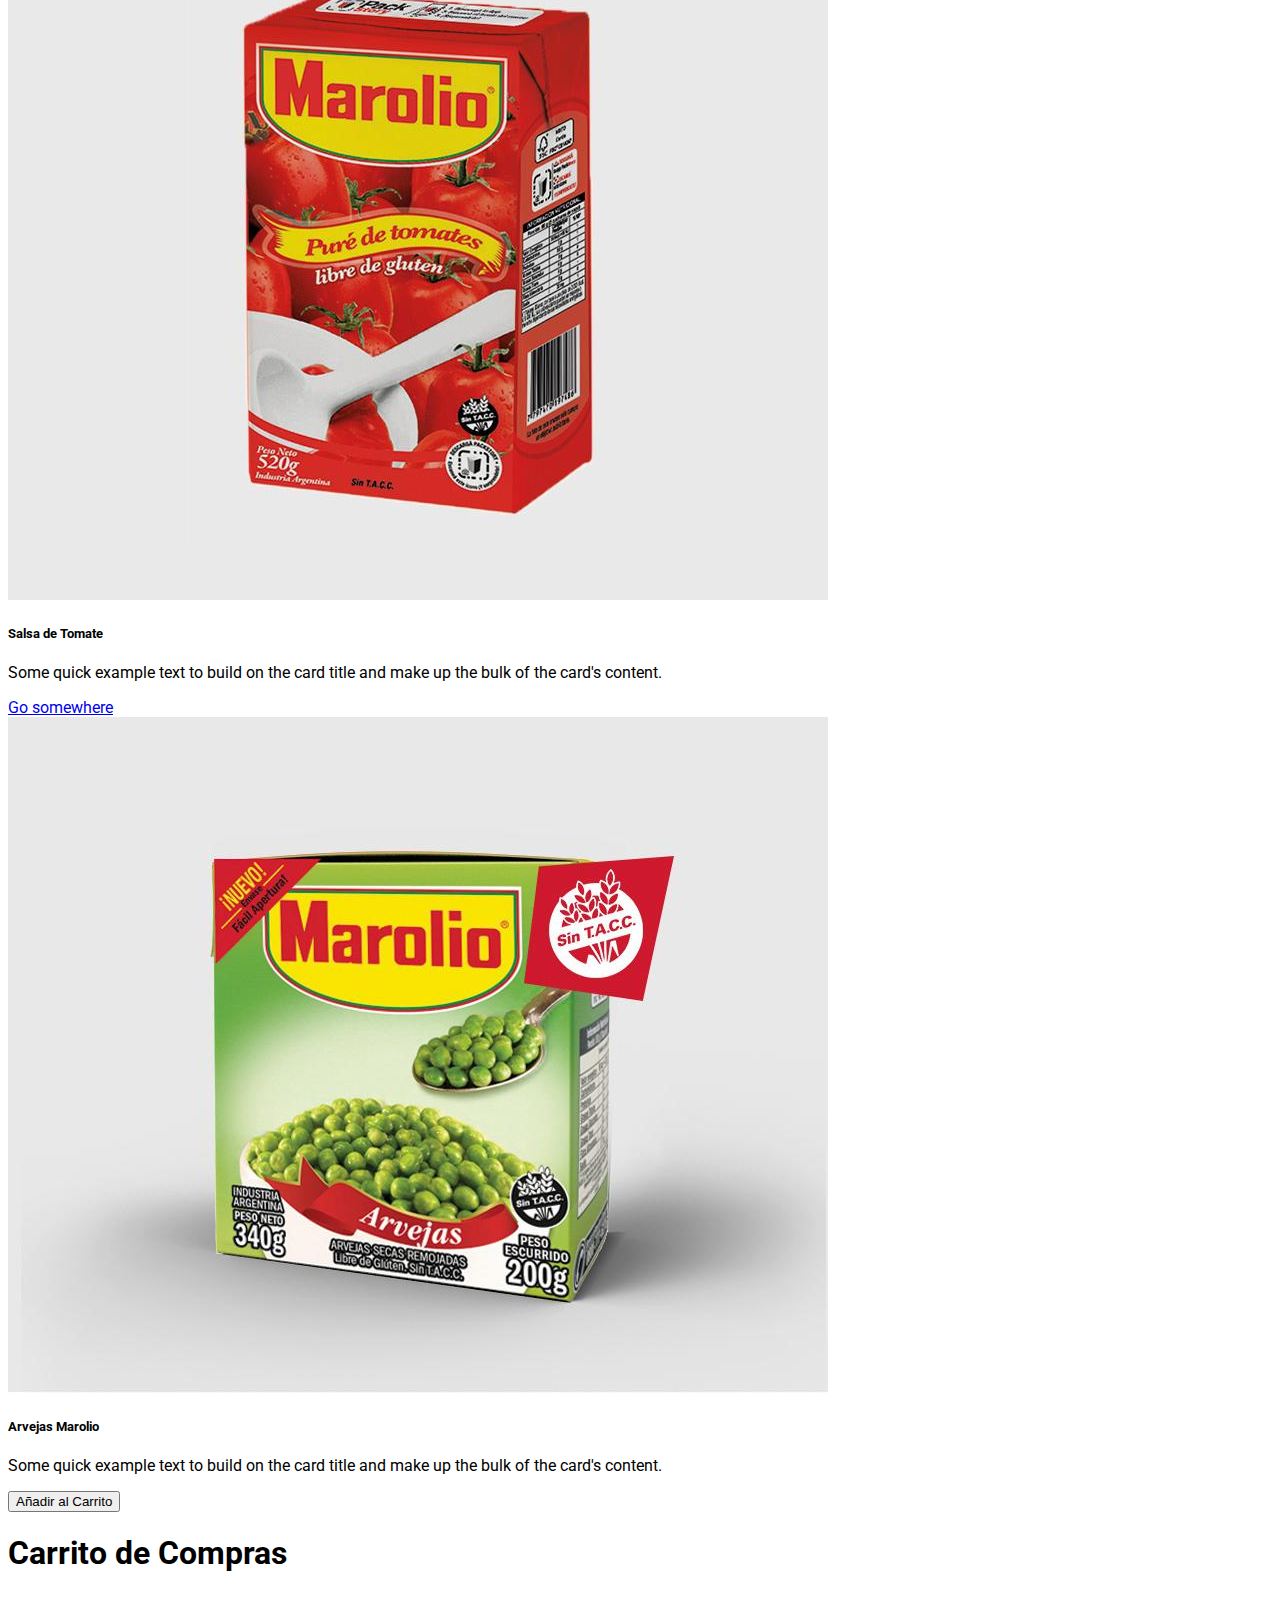
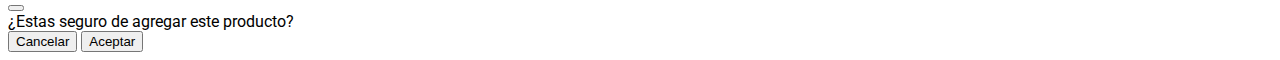
<file: Marollio Desarrollo Web/clase--9/marolio.html>
<!DOCTYPE html>
<html lang="es">

<head>
    <meta charset="UTF-8">
    <meta name="viewport" content="width=device-width, initial-scale=1.0">
    <title>Tienda Marolio</title>
    <!-- CSS BS -->
    <link href="https://cdn.jsdelivr.net/npm/bootstrap@5.3.2/dist/css/bootstrap.min.css" rel="stylesheet"
        integrity="sha384-T3c6CoIi6uLrA9TneNEoa7RxnatzjcDSCmG1MXxSR1GAsXEV/Dwwykc2MPK8M2HN" crossorigin="anonymous">
    <!-- MI CSS PERSONAL -->
    <link rel="stylesheet" href="css/estilo.css">
    <!-- NO SE OLVIDEN DE ESTE DETALLE! -->
</head>

<body class="container-fluid">
    <!-- HEADER CON BOOTSTRAP -->
    <header class="navbar navbar-expand-lg encabezado">
        <div class="container-fluid">
            <a class="navbar-brand" href="#">
                <img class="tamLogo" src="img/logo.png" alt="Logo Marolio">
            </a>
            <button class="navbar-toggler" type="button" data-bs-toggle="collapse" data-bs-target="#navbarNav"
                aria-controls="navbarNav" aria-expanded="false" aria-label="Toggle navigation">
                <span class="navbar-toggler-icon"></span>
            </button>
            <nav class="collapse navbar-collapse" id="navbarNav">
                <ul class="navbar-nav fuentesNav ms-auto">
                    <li class="nav-item">
                        <a class="nav-link active" aria-current="page" href="#">Home</a>
                    </li>
                    <li class="nav-item">
                        <a class="nav-link" href="#">Productos</a>
                    </li>
                    <li class="nav-item">
                        <a class="nav-link" href="#">Contacto</a>
                    </li>
                </ul>
            </nav>
        </div>
    </header>

    <!-- CAROUSEL -->

    <div id="carouselExample" class="carousel slide">
        <div class="carousel-inner">
            <div class="carousel-item active">
                <img src="img/fideos--slide.jpg" class="d-block w-100" alt="Imagen de un supermercado">
            </div>
            <div class="carousel-item">
                <img src="img/arroz-slide.jpg" class="d-block w-100" alt="Supermercado Maxiconsumo">
            </div>

        </div>
        <button class="carousel-control-prev" type="button" data-bs-target="#carouselExample" data-bs-slide="prev">
            <span class="carousel-control-prev-icon" aria-hidden="true"></span>
            <span class="visually-hidden">Previous</span>
        </button>
        <button class="carousel-control-next" type="button" data-bs-target="#carouselExample" data-bs-slide="next">
            <span class="carousel-control-next-icon" aria-hidden="true"></span>
            <span class="visually-hidden">Next</span>
        </button>
    </div>

    <!-- BANNER PRODUCTOS -->

    <div class="tituloProductos mt-3">
        <h2>Productos</h2>
    </div>

    <!-- CARDS con nuestros productos -->

    <div class="row">

        <div class="card col-xl-3 col-md-6 col-sm-12">
            <img src="img/mayonesa.jpg" class="card-img-top" alt="Mayonesa Marolio">
            <div class="card-body">
                <h5 class="card-title">Card title</h5>
                <p class="card-text">Some quick example text to build on the card title and make up the bulk of the
                    card's content.</p>
                <a href="#" class="btn btn-primary">Go somewhere</a>
            </div>
        </div>

        <div class="card col-xl-3 col-md-6 col-sm-12">
            <img src="img/AceiteGirasol900.jpg" class="card-img-top" alt="Aceite Marolio">
            <div class="card-body">
                <h5 class="card-title">Aceite Marolio</h5>
                <p class="card-text">Some quick example text to build on the card title and make up the bulk of the
                    card's content.</p>
                <a href="#" class="btn btn-primary">Go somewhere</a>
            </div>
        </div>

        <div class="card col-xl-3 col-md-6 col-sm-12">
            <img src="img/salsa-1.jpg" class="card-img-top" alt="Salsa Marolio">
            <div class="card-body">
                <h5 class="card-title">Salsa de Tomate</h5>
                <p class="card-text">Some quick example text to build on the card title and make up the bulk of the
                    card's content.</p>
                <a href="#" class="btn btn-primary">Go somewhere</a>
            </div>
        </div>


        <div class="card col-xl-3 col-md-6 col-sm-12">
            <img src="img/Arvejas200g.jpg" class="card-img-top" alt="Arvejas Marolio">
            <div class="card-body">
                <h5 class="card-title">Arvejas Marolio</h5>
                <p class="card-text">Some quick example text to build on the card title and make up the bulk of the
                    card's content.</p>
                <a href="#" class="btn btn-primary">Go somewhere</a>
            </div>
        </div>



    </div>

    <div class="row">

        <div class="card col-xl-3 col-md-6 col-sm-12">
            <img src="img/mayonesa.jpg" class="card-img-top" alt="Mayonesa Marolio">
            <div class="card-body">
                <h5 class="card-title">Card title</h5>
                <p class="card-text">Some quick example text to build on the card title and make up the bulk of the
                    card's content.</p>
                <a href="#" class="btn btn-primary">Go somewhere</a>
            </div>
        </div>

        <div class="card col-xl-3 col-md-6 col-sm-12">
            <img src="img/AceiteGirasol900.jpg" class="card-img-top" alt="Aceite Marolio">
            <div class="card-body">
                <h5 class="card-title">Aceite Marolio</h5>
                <p class="card-text">Some quick example text to build on the card title and make up the bulk of the
                    card's content.</p>
                <a href="#" class="btn btn-primary">Go somewhere</a>
            </div>
        </div>

        <div class="card col-xl-3 col-md-6 col-sm-12">
            <img src="img/salsa-1.jpg" class="card-img-top" alt="Salsa Marolio">
            <div class="card-body">
                <h5 class="card-title">Salsa de Tomate</h5>
                <p class="card-text">Some quick example text to build on the card title and make up the bulk of the
                    card's content.</p>
                <a href="#" class="btn btn-primary">Go somewhere</a>
            </div>
        </div>


        <div class="card col-xl-3 col-md-6 col-sm-12">
            <img src="img/Arvejas200g.jpg" class="card-img-top" alt="Arvejas Marolio">
            <div class="card-body">
                <h5 class="card-title">Arvejas Marolio</h5>
                <p class="card-text">Some quick example text to build on the card title and make up the bulk of the
                    card's content.</p>
                <button type="button" class="btn btn-primary" data-bs-toggle="modal" data-bs-target="#exampleModal">
                    Añadir al Carrito
                </button>
            </div>
        </div>



    </div>

    <!-- MODAL -->

    <!-- Modal -->
    <div class="modal fade" id="exampleModal" tabindex="-1" aria-labelledby="exampleModalLabel" aria-hidden="true">
        <div class="modal-dialog">
            <div class="modal-content">
                <div class="modal-header">
                    <h1 class="modal-title fs-5" id="exampleModalLabel">Carrito de Compras</h1>
                    <button type="button" class="btn-close" data-bs-dismiss="modal" aria-label="Close"></button>
                </div>
                <div class="modal-body">
                   ¿Estas seguro de agregar este producto?
                </div>
                <div class="modal-footer">
                    <button type="button" class="btn btn-secondary" data-bs-dismiss="modal">Cancelar</button>
                    <button type="button" class="btn btn-primary">Aceptar</button>
                </div>
            </div>
        </div>
    </div>



    <!-- JS BS -->
    <script src="https://cdn.jsdelivr.net/npm/bootstrap@5.3.2/dist/js/bootstrap.bundle.min.js"
        integrity="sha384-C6RzsynM9kWDrMNeT87bh95OGNyZPhcTNXj1NW7RuBCsyN/o0jlpcV8Qyq46cDfL"
        crossorigin="anonymous"></script>
</body>

</html>
</file>
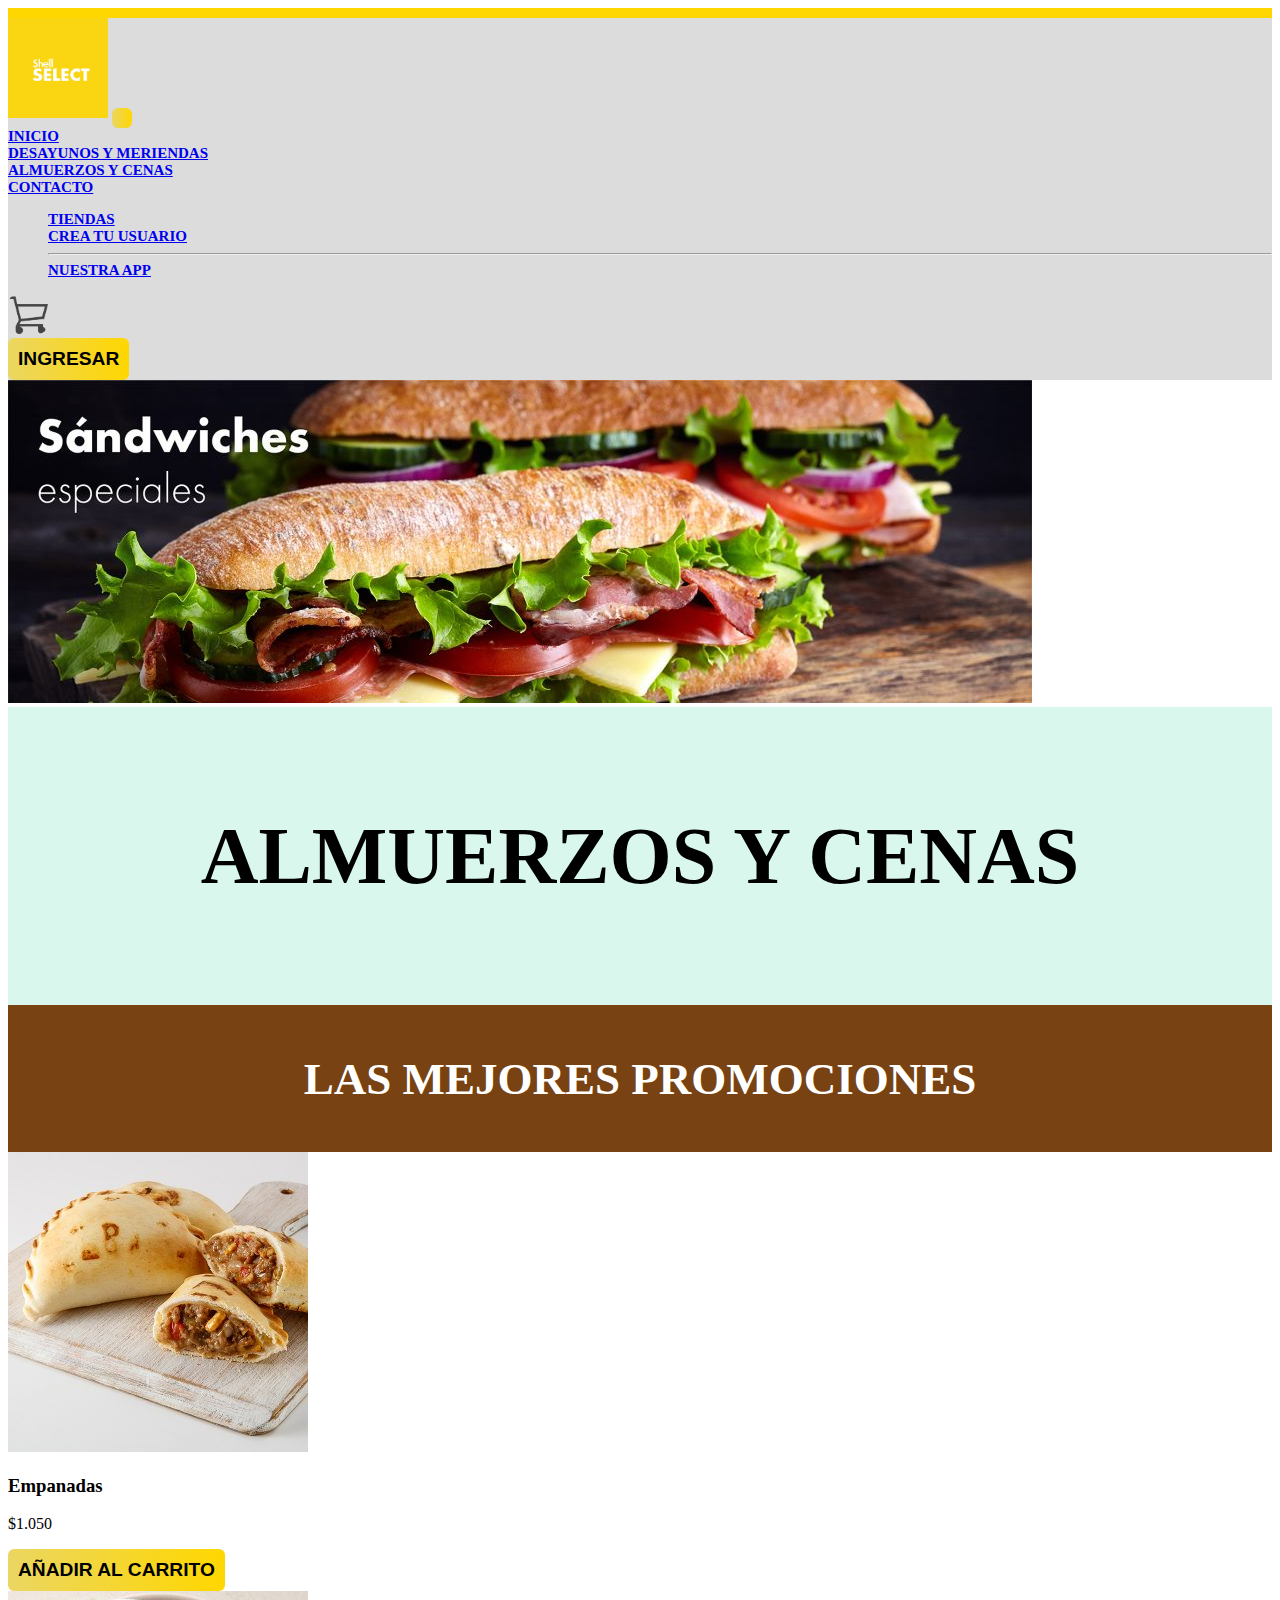
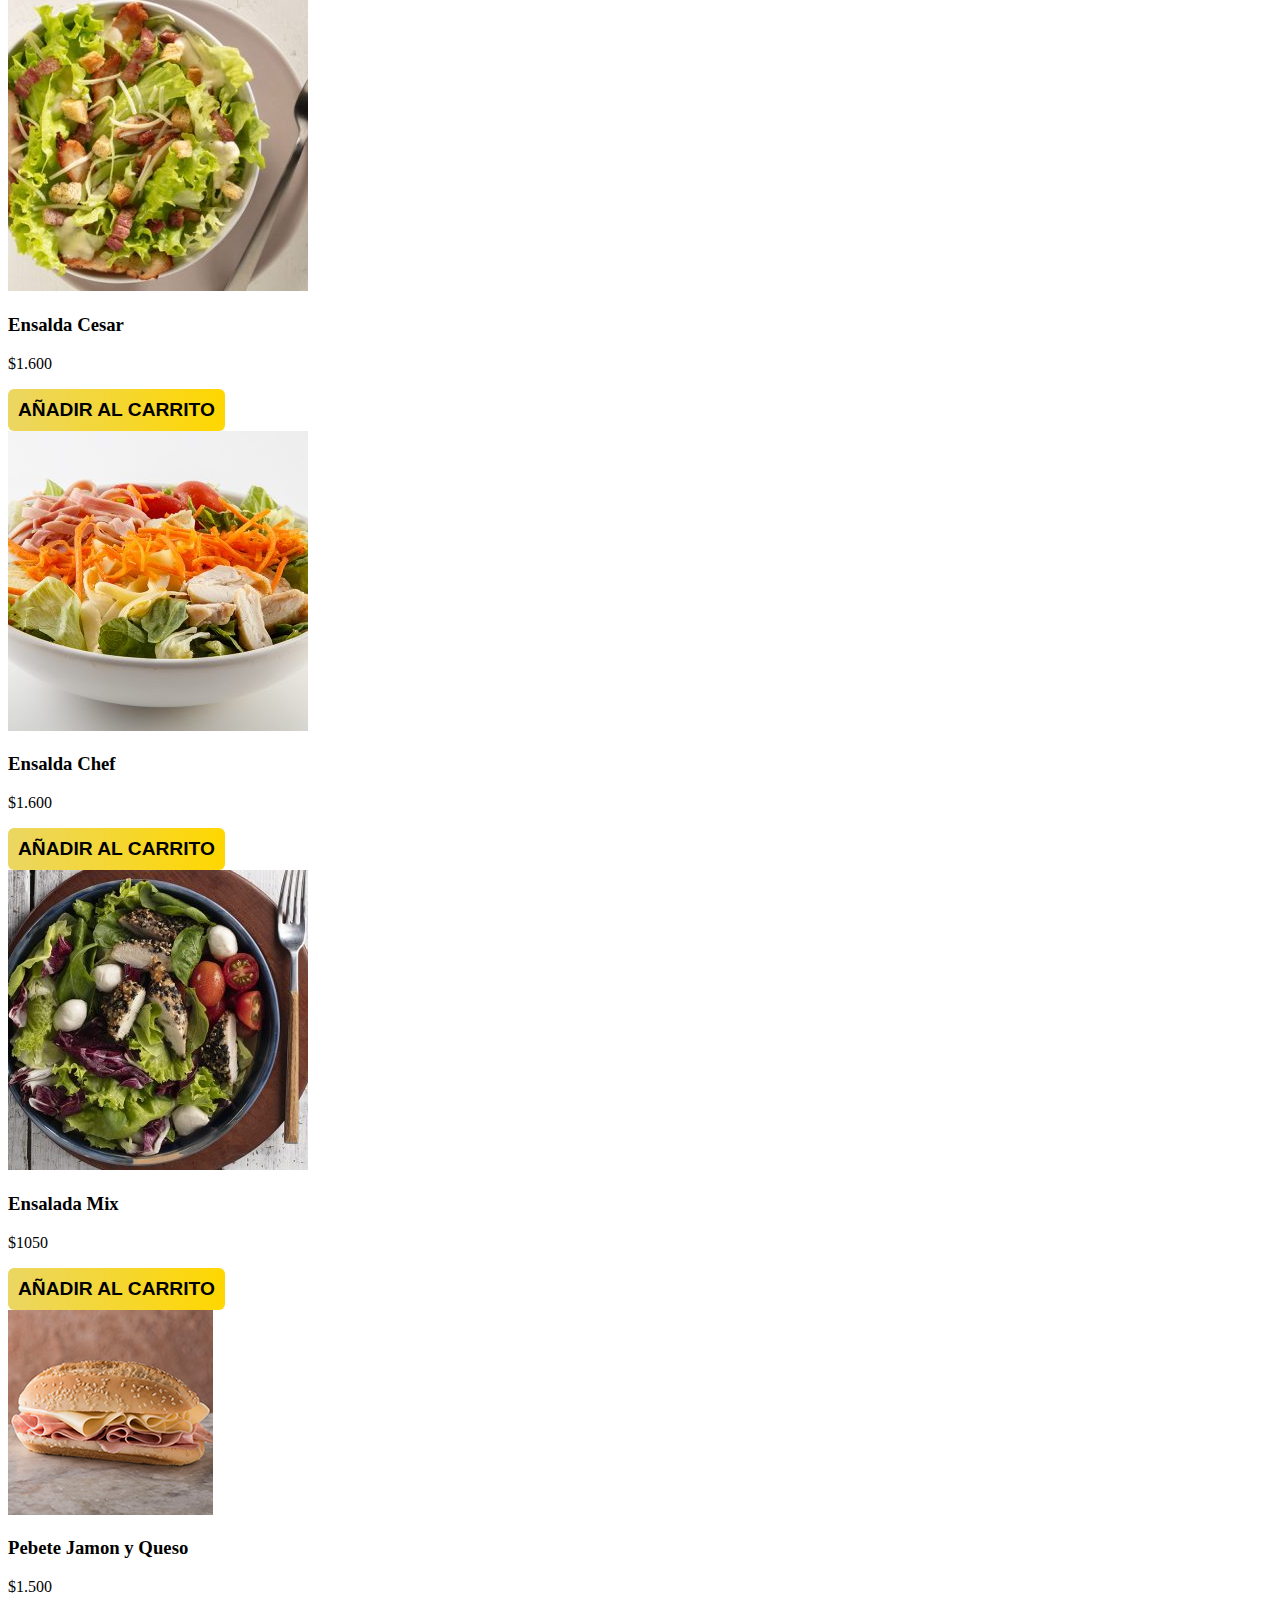
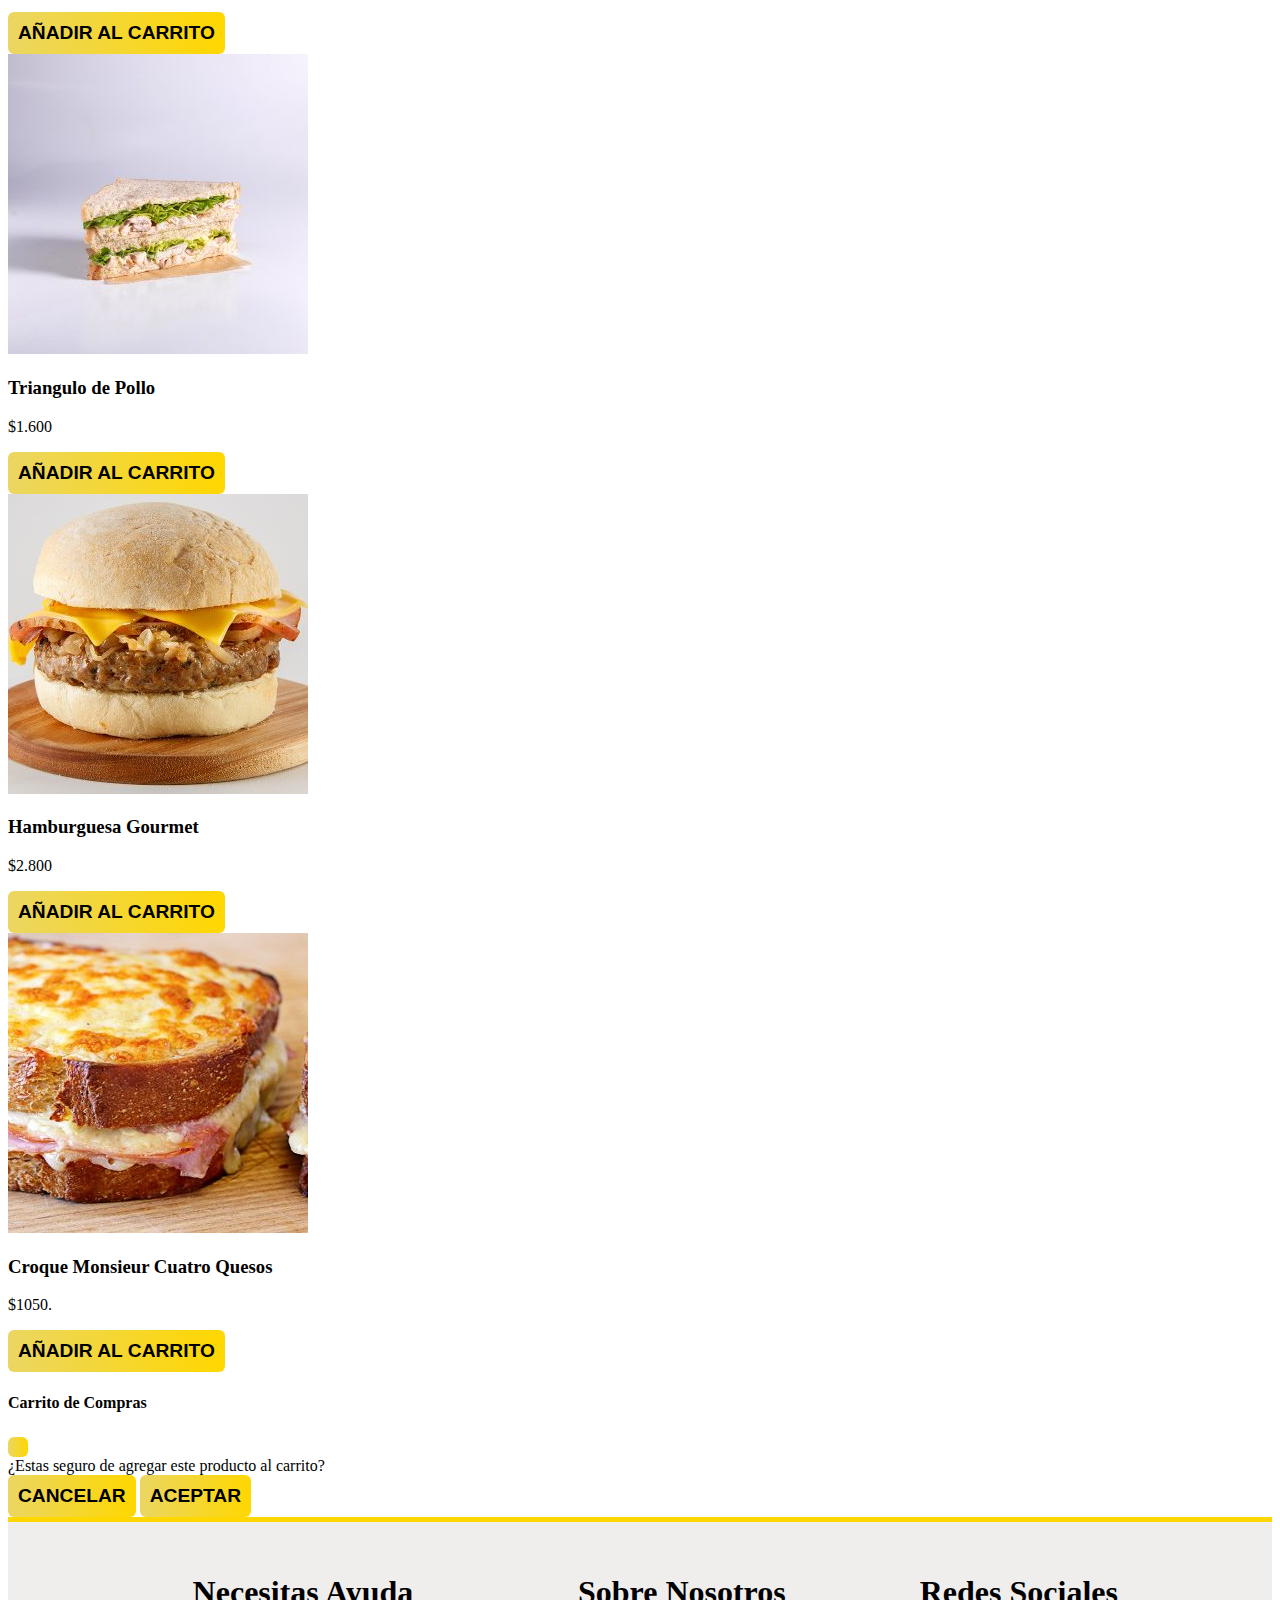
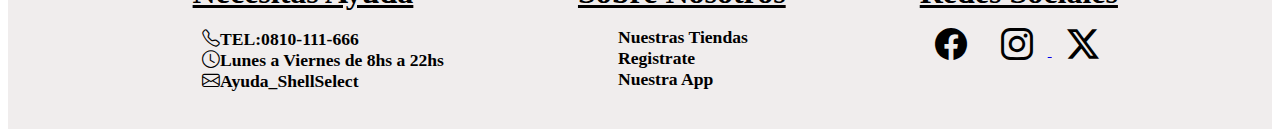
<file: Poyecto final Desarrollo web/html/almuerzo.cena.html>
<!DOCTYPE html>
<html lang="en">

<head>
    <meta charset="UTF-8">
    <meta name="viewport" content="width=device-width, initial-scale=1.0">
    <meta name="description"
        content="Un nuevo servicio para nuestros clientes compra y retira sin demoras en nuetras zonas exclusivas a travez de nuestra pagina">
    <link rel="shortcut icon" href="../img/logo.PNG" type="image/x-icon">
    <title>Categorias | Select</title>
    <!-- CSS BS -->
    <link href="https://cdn.jsdelivr.net/npm/bootstrap@5.3.2/dist/css/bootstrap.min.css" rel="stylesheet"
        integrity="sha384-T3c6CoIi6uLrA9TneNEoa7RxnatzjcDSCmG1MXxSR1GAsXEV/Dwwykc2MPK8M2HN" crossorigin="anonymous">
    <link rel="stylesheet" href="https://cdn.jsdelivr.net/npm/bootstrap-icons@1.11.1/font/bootstrap-icons.css">
    <!--Mi CSS-->
    <link rel="stylesheet" href="../css/estilo.css">
</head>

<body>

    <header class="navbar navbar-expand-lg header fixed-boton">
        <div class="container-fluid">
            <a class="navbar-brand" href="../index.html"><img class="logo" src="../img/logo.PNG" alt="logo"></a>

            <button class="navbar-toggler" type="button" data-bs-toggle="collapse"
                data-bs-target="#navbarSupportedContent" aria-controls="navbarSupportedContent" aria-expanded="false"
                aria-label="Toggle navigation">
                <span class="navbar-toggler-icon"></span>
            </button>

            <div class="collapse navbar-collapse" id="navbarSupportedContent">


                <nav class="navbar-nav  ms-auto fuentesNav">
                    <li class="nav-item">
                        <a class="nav-link active fs-5" aria-current="page" href="../index.html">Inicio</a>
                    </li>
                    <li class="nav-item">
                        <a class="nav-link fs-5" href="desayunos.meriendas.html">Desayunos y Meriendas</a>
                    </li>
                    <li class="nav-item">
                        <a class="nav-link fs-5" href="almuerzo.cena.html">Almuerzos y Cenas</a>
                    </li>
                    <li class="nav-item dropdown fs-5">
                        <a class="nav-link dropdown-toggle" href="#" role="button" data-bs-toggle="dropdown"
                            aria-expanded="false">
                            Contacto
                        </a>

                        <ul class="dropdown-menu">
                            <li><a class="dropdown-item" href="tiendas.html">Tiendas</a></li>
                            <li><a class="dropdown-item" href="formulario.html">Crea tu usuario</a></li>
                            <li>
                                <hr class="dropdown-divider">
                            </li>
                            <li><a class="dropdown-item" href="app.html">Nuestra App</a></li>
                        </ul>
                    </li>
                    <li class="nav-item">
                        <a class="navbar-brand" href="#"><img class="carrito" src="../img/carrito.png"
                                alt="img carrtito"></a>
                    </li>
                    <li>
                        <a href="formulario.html"><button>ingresar</button></a>
                    </li>
                </nav>

            </div>
        </div>
    </header>

    <main>

        <!-- banner -->
        <div class="card text-bg-dark">
            <img src="../img/Baneralmuerzos.jpg" class="card-img" alt="bannerdesayunos">
        </div>

        <div class="sectionH2">
            <h1> Almuerzos y Cenas </h1>
        </div>
        <div class="sectionH3">
            <h2>LAS MEJORES PROMOCIONES</h2>
        </div>

        <section class=" mt-3 mb-3 row container-fluid mx-auto">

            <div class="card p-3 mb-3  col-xl-3 col-md-6 col-sm-12">
                <img src="../img/EMPANADAS-1-300x300.jpg" class="card-img-top" alt="empanadas">
                <div class="card-body text-center">
                    <h3 class="card-title">Empanadas</h3>
                    <p class="card-text">$1.050</p>
                    <button type="button" class="btn btn-warning" data-bs-toggle="modal" data-bs-target="#exampleModal">
                        Añadir al Carrito
                    </button>
                </div>
            </div>

            <div class="card p-3 mb-3  col-xl-3 col-md-6 col-sm-12">
                <img src="../img/Ensalada-Cesar-cortada-600x443-1-300x300.jpg" class="card-img-top" alt="ensalda cesar">
                <div class="card-body text-center fw-semibold">
                    <h3 class="card-title">Ensalda Cesar</h3>
                    <p class="card-text">$1.600</p>
                    <button type="button" class="btn btn-warning" data-bs-toggle="modal" data-bs-target="#exampleModal">
                        Añadir al Carrito
                    </button>
                </div>
            </div>

            <div class="card p-3 mb-3 col-xl-3 col-md-6 col-sm-12">
                <img src="../img/Ensalada1-300x300.jpg" class="card-img-top" alt="Ensala Chef">
                <div class="card-body text-center fw-semibold">
                    <h3 class="card-title">Ensalda Chef</h3>
                    <p class="card-text">$1.600</p>
                    <button type="button" class="btn btn-warning" data-bs-toggle="modal" data-bs-target="#exampleModal">
                        Añadir al Carrito
                    </button>

                </div>
            </div>

            <div class="card p-3 mb-3 col-xl-3 col-md-6 col-sm-12">
                <img src="../img/EnsaladaMixde-VegPechuquitas-300x300.jpg" class="card-img-top"
                    alt="ensalda mix vegetales">
                <div class="card-body text-center fw-semibold">
                    <h3 class="card-title">Ensalada Mix</h3>
                    <p class="card-text">$1050</p>
                    <button type="button" class="btn btn-warning" data-bs-toggle="modal" data-bs-target="#exampleModal">
                        Añadir al Carrito
                    </button>
                </div>

            </div>

            <div class="card p-3 mb-3 col-xl-3 col-md-6 col-sm-12">
                <img src="../img/pebete-jamon-y-queso.jpg" class="card-img-top" alt="pebete Jamon y Queso">
                <div class="card-body text-center fw-semibold">
                    <h3 class="card-title">Pebete Jamon y Queso</h3>
                    <p class="card-text">$1.500</p>
                    <button type="button" class="btn btn-warning" data-bs-toggle="modal" data-bs-target="#exampleModal">
                        Añadir al Carrito
                    </button>
                </div>
            </div>

            <div class="card p-3 mb-3 col-xl-3 col-md-6 col-sm-12">
                <img src="../img/TrianguloPollo-300x300.jpg" class="card-img-top" alt="triangulo de pollo">
                <div class="card-body text-center fw-semibold">
                    <h3 class="card-title">Triangulo de Pollo</h3>
                    <p class="card-text">$1.600</p>
                    <button type="button" class="btn btn-warning" data-bs-toggle="modal" data-bs-target="#exampleModal">
                        Añadir al Carrito
                    </button>
                </div>
            </div>

            <div class="card p-3 mb-3 col-xl-3 col-md-6 col-sm-12">
                <img src="../img/HamburguesaGourmet-300x300.jpg" class="card-img-top" alt="hamburguesa">
                <div class="card-body text-center fw-semibold">
                    <h3 class="card-title">Hamburguesa Gourmet</h3>
                    <p class="card-text">$2.800</p>
                    <button type="button" class="btn btn-warning" data-bs-toggle="modal" data-bs-target="#exampleModal">
                        Añadir al Carrito
                    </button>
                </div>
            </div>

            <div class="card p-3 mb-3 col-xl-3 col-md-6 col-sm-12">
                <img src="../img/CroqueMonsieur-300x300.jpg" class="card-img-top" alt="croque monsieur">
                <div class="card-body text-center fw-semibold">
                    <h3 class="card-title">Croque Monsieur Cuatro Quesos</h3>
                    <p class="card-text">$1050.</p>

                    <button type="button" class="btn btn-warning" data-bs-toggle="modal" data-bs-target="#exampleModal">
                        Añadir al Carrito
                    </button>
                </div>
            </div>



            <!-- Button trigger modal -->


            <!-- Modal -->
            <div class="modal fade" id="exampleModal" tabindex="-1" aria-labelledby="exampleModalLabel"
                aria-hidden="true">
                <div class="modal-dialog">
                    <div class="modal-content">
                        <div class="modal-header">
                            <h4 class="modal-title fs-5" id="exampleModalLabel">Carrito de Compras</h4>
                            <button type="button" class="btn-close" data-bs-dismiss="modal" aria-label="Close"></button>
                        </div>
                        <div class="modal-body">
                            ¿Estas seguro de agregar este producto al carrito?
                        </div>
                        <div class="modal-footer">
                            <button type="button" class="btn btn-secondary" data-bs-dismiss="modal">Cancelar</button>
                            <button type="button" class="btn btn-primary">Aceptar</button>
                        </div>
                    </div>
                </div>
            </div>




        </section>

    </main>


    <footer class="footer">
        <div class="footerContenido">

            <div class="divFooterAyuda">
                <h3>Necesitas Ayuda</h3>
                <ul>
                    <li><i class="bi bi-telephone"></i></i>TEL:0810-111-666</li>
                    <li><i class="bi bi-clock"></i>Lunes a Viernes de 8hs a 22hs</li>
                    <li><i class="bi bi-envelope"></i>Ayuda_ShellSelect </li>
                </ul>
            </div>

            <div class="divFooterNosotros">
                <h3>Sobre Nosotros</h3>
                <ul>
                    <li><a href="tiendas.html">Nuestras Tiendas</a>
                    </li>
                    <li><a href="formulario.html">Registrate</a></li>
                    <li><a href="app.html">Nuestra App</a></li>
                </ul>
            </div>

            <div class="divRedesSociales">
                <h3>Redes Sociales</h3>
                <ul>
                    <li><a href="https://www.facebook.com/Meta" target="_blank"><i class="bi bi-facebook"></i></a>
                    </li>
                    <li><a href="https://www.instagram.com/" target="_blank"><i class="bi bi-instagram"></i>
                    </li>
                    <li><a href="https://twitter.com/?lang=es" target="_blank"><i class="bi bi-twitter-x"></i></a></li>
                </ul>
            </div>

        </div>
    </footer>

    <!-- jS BS -->
    <script src="https://cdn.jsdelivr.net/npm/bootstrap@5.3.2/dist/js/bootstrap.bundle.min.js"
        integrity="sha384-C6RzsynM9kWDrMNeT87bh95OGNyZPhcTNXj1NW7RuBCsyN/o0jlpcV8Qyq46cDfL"
        crossorigin="anonymous"></script>
</body>

</html>
</file>
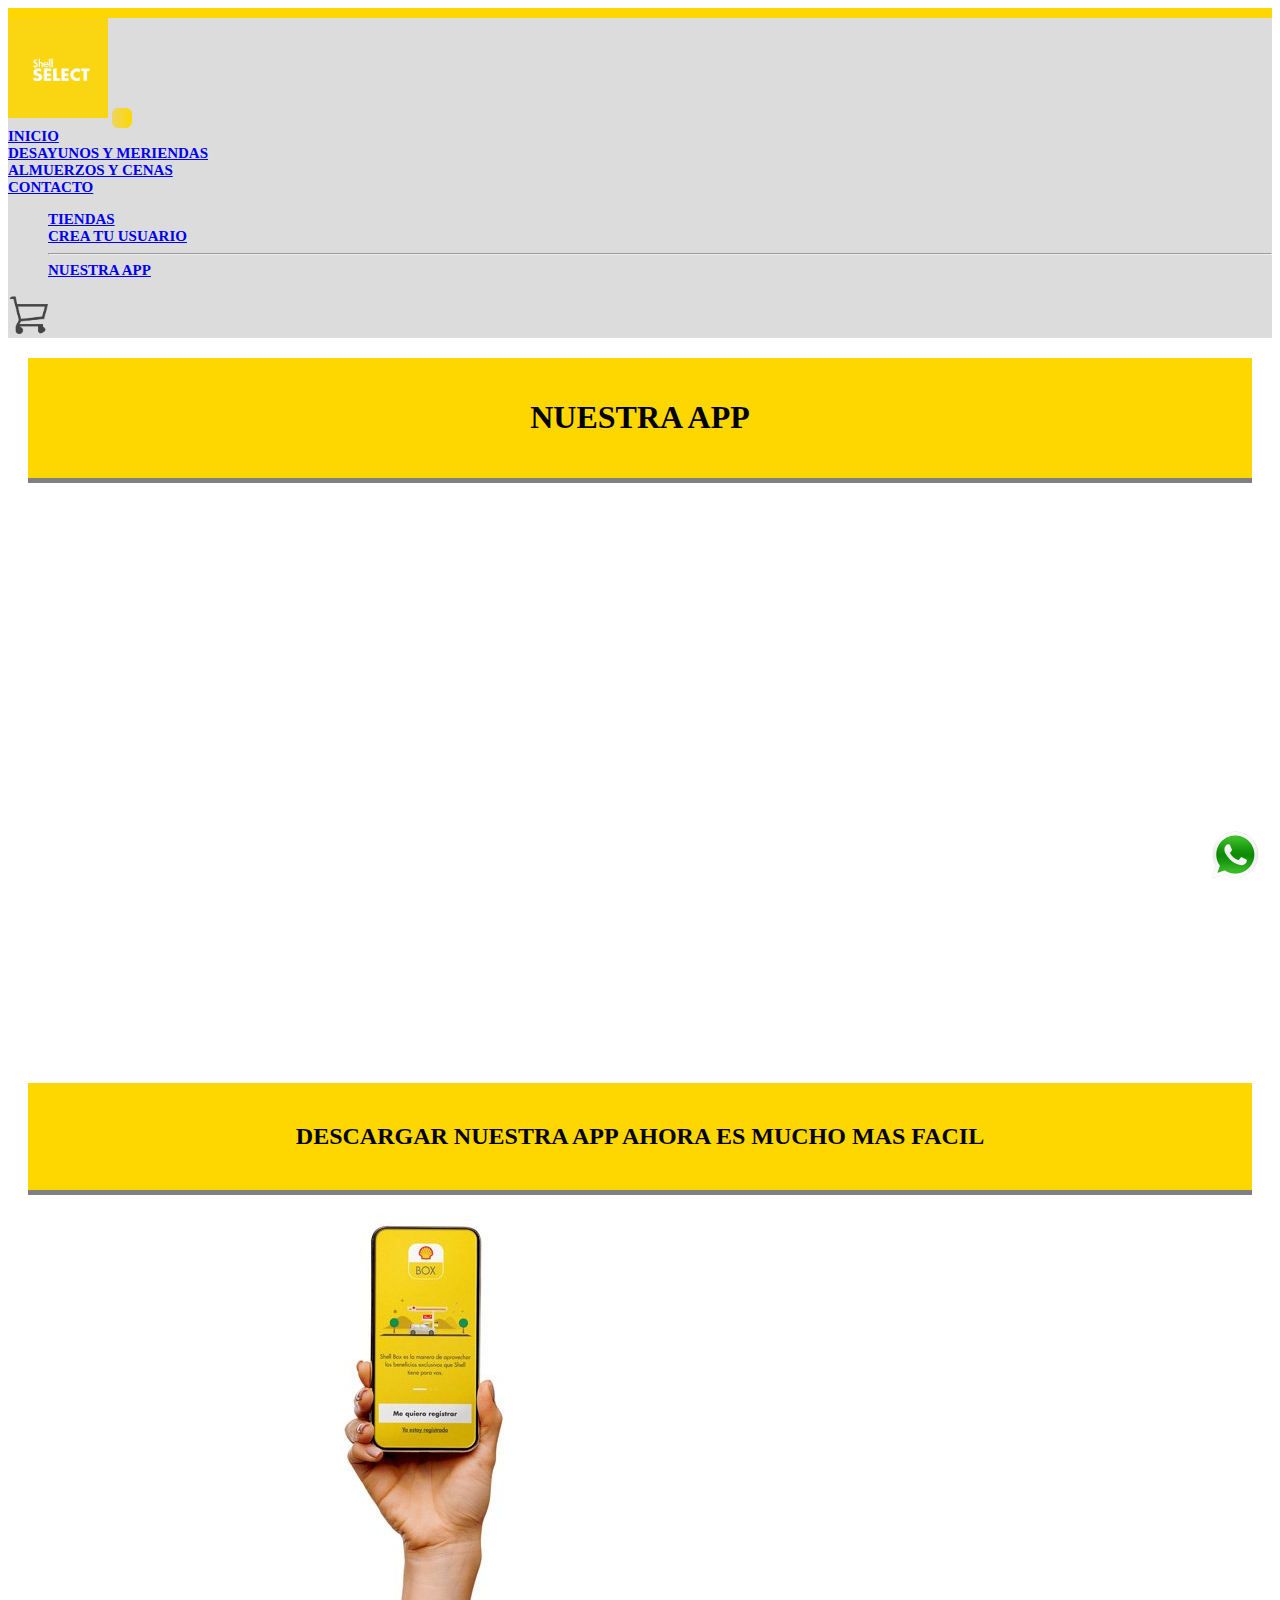
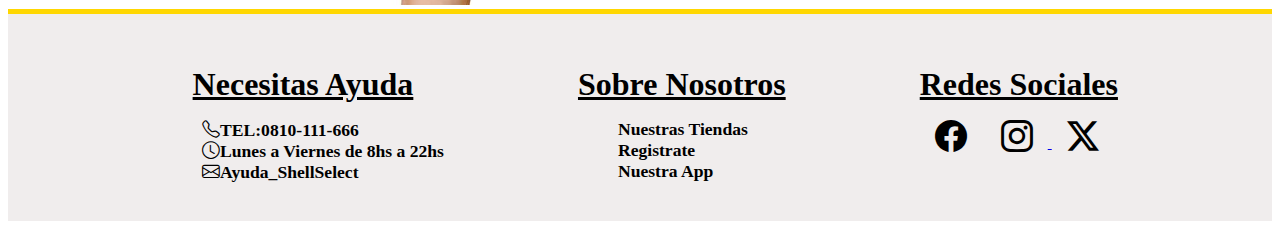
<file: Poyecto final Desarrollo web/html/app.html>
<!DOCTYPE html>
<html lang="en">

<head>
    <meta charset="UTF-8">
    <meta name="viewport" content="width=device-width, initial-scale=1.0">
    <meta name="descripiton"
        content="Un nuevo servicio para nuestros clientes compra y retira sin demoras en nuetras zonas exclusivas a travez de nuestra pagina">
    <link rel="shortcut icon" href="../img/logo.PNG" type="image/x-icon">
    <title>Contacto | Select</title>
    <!-- CSS BS -->
    <link href="https://cdn.jsdelivr.net/npm/bootstrap@5.3.2/dist/css/bootstrap.min.css" rel="stylesheet"
        integrity="sha384-T3c6CoIi6uLrA9TneNEoa7RxnatzjcDSCmG1MXxSR1GAsXEV/Dwwykc2MPK8M2HN" crossorigin="anonymous">
    <link rel="stylesheet" href="https://cdn.jsdelivr.net/npm/bootstrap-icons@1.11.1/font/bootstrap-icons.css">
    <!--Mi CSS-->
    <link rel="stylesheet" href="../css/estilo.css">
</head>

<body>

    <header class="navbar navbar-expand-lg header fixed-top">
        <div class="container-fluid">
            <a class="navbar-brand" href="../index.html"><img class="logo" src="../img/logo.PNG" alt="logo"></a>

            <button class="navbar-toggler" type="button" data-bs-toggle="collapse"
                data-bs-target="#navbarSupportedContent" aria-controls="navbarSupportedContent" aria-expanded="false"
                aria-label="Toggle navigation">
                <span class="navbar-toggler-icon"></span>
            </button>

            <div class="collapse navbar-collapse" id="navbarSupportedContent">

                <nav class="navbar-nav  ms-auto fuentesNav">
                    <li class="nav-item">
                        <a class="nav-link active fs-5" aria-current="page" href="../index.html">Inicio</a>
                    </li>
                    <li class="nav-item">
                        <a class="nav-link fs-5" href="desayunos.meriendas.html">Desayunos y Meriendas</a>
                    </li>
                    <li class="nav-item">
                        <a class="nav-link fs-5" href="almuerzo.cena.html">Almuerzos y Cenas</a>
                    </li>
                    <li class="nav-item dropdown fs-5">
                        <a class="nav-link dropdown-toggle" href="#" role="button" data-bs-toggle="dropdown"
                            aria-expanded="false">
                            Contacto
                        </a>

                        <ul class="dropdown-menu">
                            <li><a class="dropdown-item" href="tiendas.html">Tiendas</a></li>
                            <li><a class="dropdown-item" href="formulario.html">Crea tu usuario</a></li>
                            <li>
                                <hr class="dropdown-divider">
                            </li>
                            <li><a class="dropdown-item" href="app.html">Nuestra App</a></li>
                        </ul>
                    </li>
                    <li class="nav-item">
                        <a class="navbar-brand" href="#"><img class="carrito" src="../img/carrito.png"
                                alt="img carrtito"></a>
                    </li>
                </nav>

            </div>
        </div>
    </header>

    <main>
        <div class="divApp">
            <h1>Nuestra App</h1>
        </div>



        <iframe class="container" width="560" height="560"
            src="https://www.youtube.com/embed/gklwTLQiUDM?si=CbxNQt5ZVM4T7bGj" title="YouTube video player"
            frameborder="0"
            allow="accelerometer; autoplay; clipboard-write; encrypted-media; gyroscope; picture-in-picture; web-share"
            allowfullscreen></iframe>

        <div class="divApp">
            <h2>Descargar nuestra app ahora es mucho mas Facil</h2>
        </div>

        <section>
            <img class="rounded mx-auto d-block img-fluid" src="../img/App.jpg" alt="img de la app">
        </section>

        <a href="https://api.whatsapp.com/send?phone=223123456&text=Hola,%20quiero%20comprar%20chocolate!"
            target="_blank">
            <img class="Whastapp" src="../img/whats.png" alt="logo Whastapp">
        </a>
    </main>

    <footer class="footer">
        <div class="footerContenido">

            <div class="divFooterAyuda">
                <h3>Necesitas Ayuda</h3>
                <ul>
                    <li><i class="bi bi-telephone"></i></i>TEL:0810-111-666</li>
                    <li><i class="bi bi-clock"></i>Lunes a Viernes de 8hs a 22hs</li>
                    <li><i class="bi bi-envelope"></i>Ayuda_ShellSelect </li>
                </ul>
            </div>

            <div class="divFooterNosotros">
                <h3>Sobre Nosotros</h3>
                <ul>
                    <li><a href="tiendas.html">Nuestras Tiendas</a>
                    </li>
                    <li><a href="formulario.html">Registrate</a></li>
                    <li><a href="app.html">Nuestra App</a></li>
                </ul>
            </div>

            <div class="divRedesSociales">
                <h3>Redes Sociales</h3>
                <ul>
                    <li><a href="https://www.facebook.com/Meta" target="_blank"><i class="bi bi-facebook"></i></a>
                    </li>
                    <li><a href="https://www.instagram.com/" target="_blank"><i class="bi bi-instagram"></i>
                    </li>
                    <li><a href="https://twitter.com/?lang=es" target="_blank"><i class="bi bi-twitter-x"></i></a></li>
                </ul>
            </div>

        </div>
    </footer>


    <!-- jS BS -->
    <script src="https://cdn.jsdelivr.net/npm/bootstrap@5.3.2/dist/js/bootstrap.bundle.min.js"
        integrity="sha384-C6RzsynM9kWDrMNeT87bh95OGNyZPhcTNXj1NW7RuBCsyN/o0jlpcV8Qyq46cDfL"
        crossorigin="anonymous"></script>
</body>

</html>
</file>
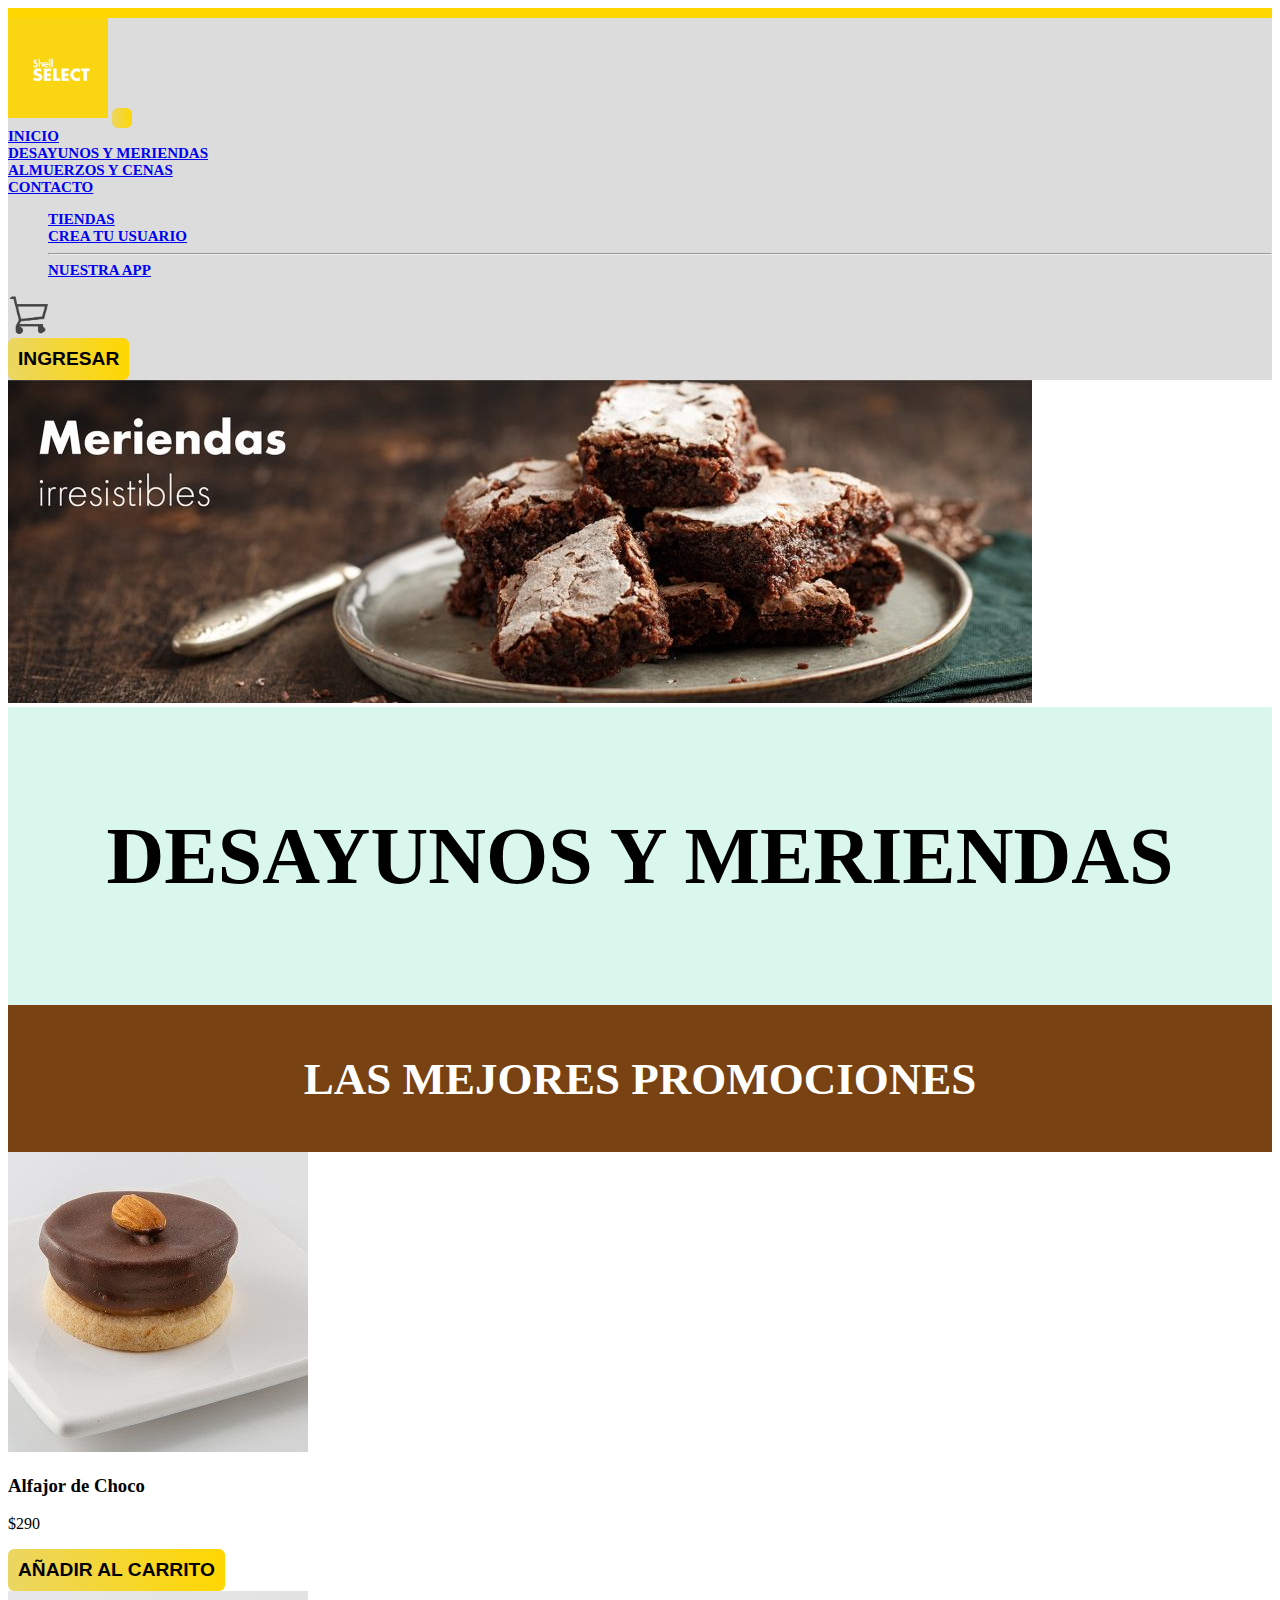
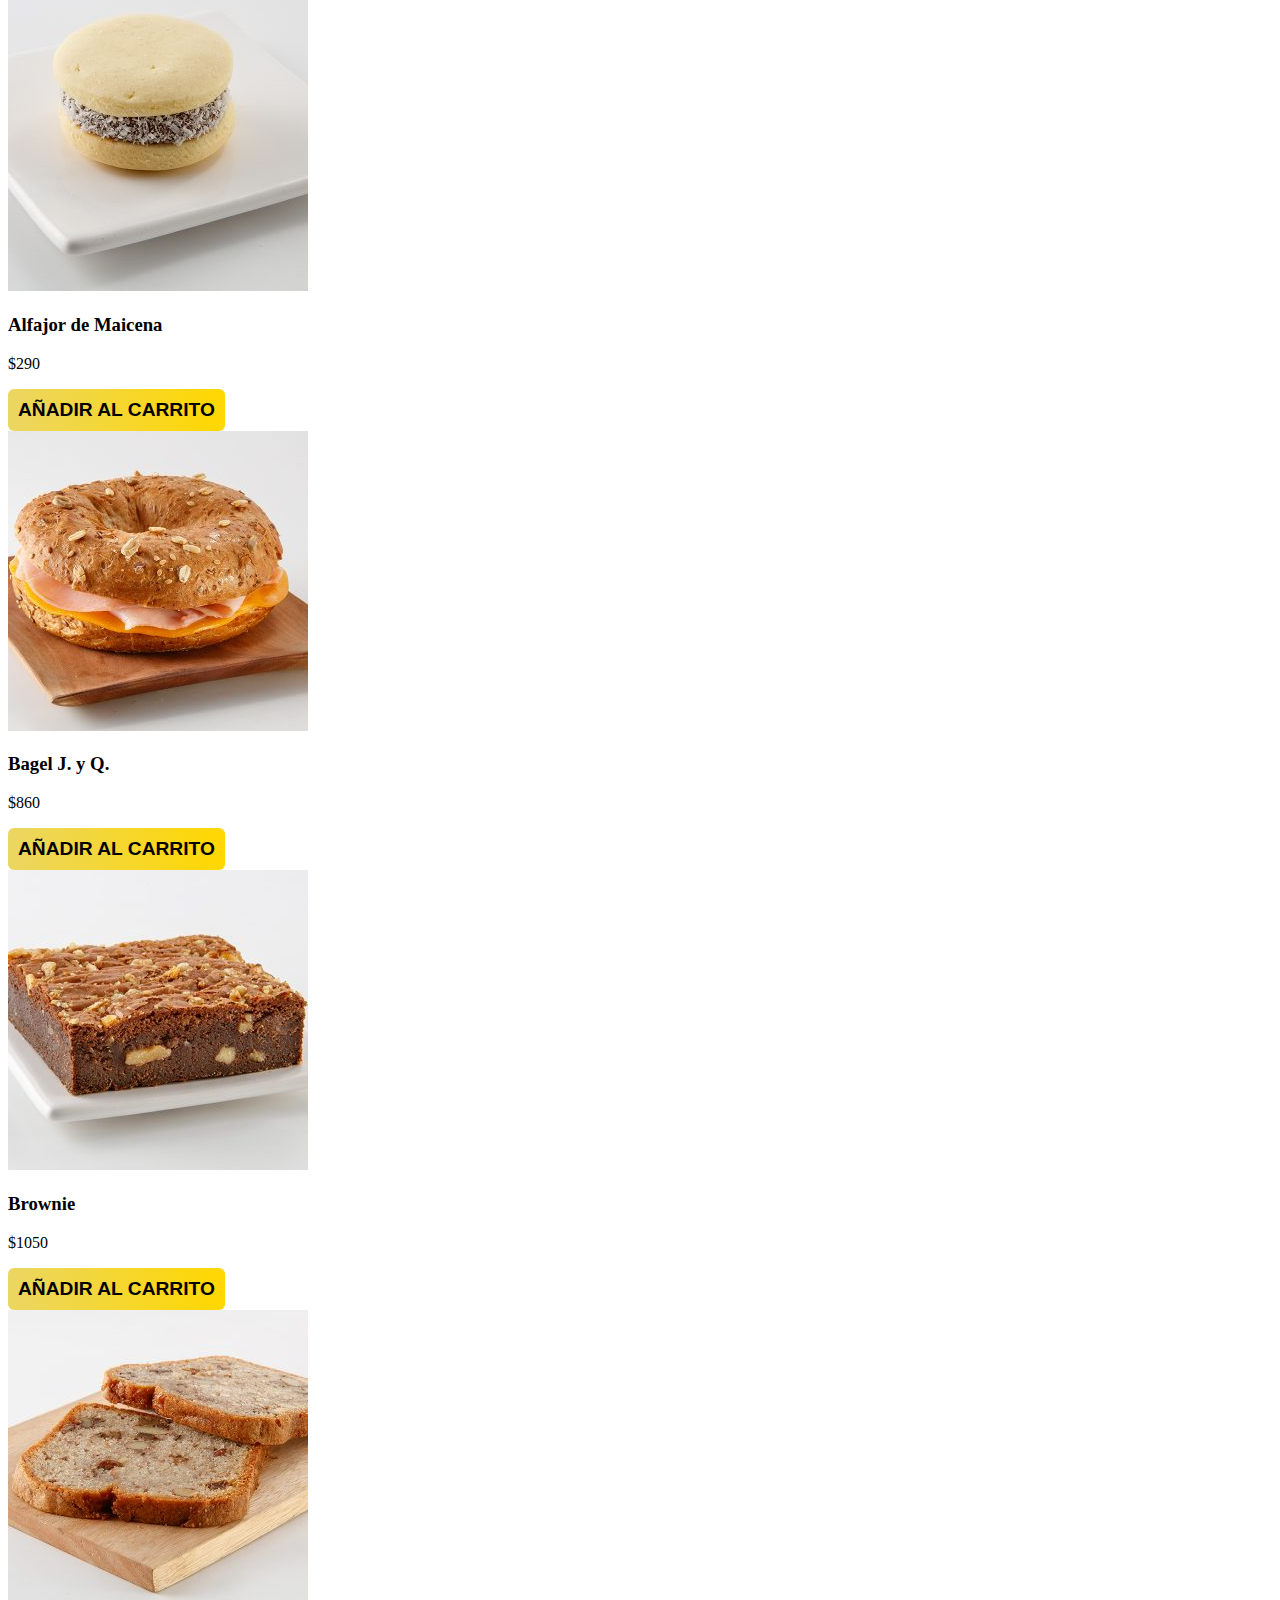
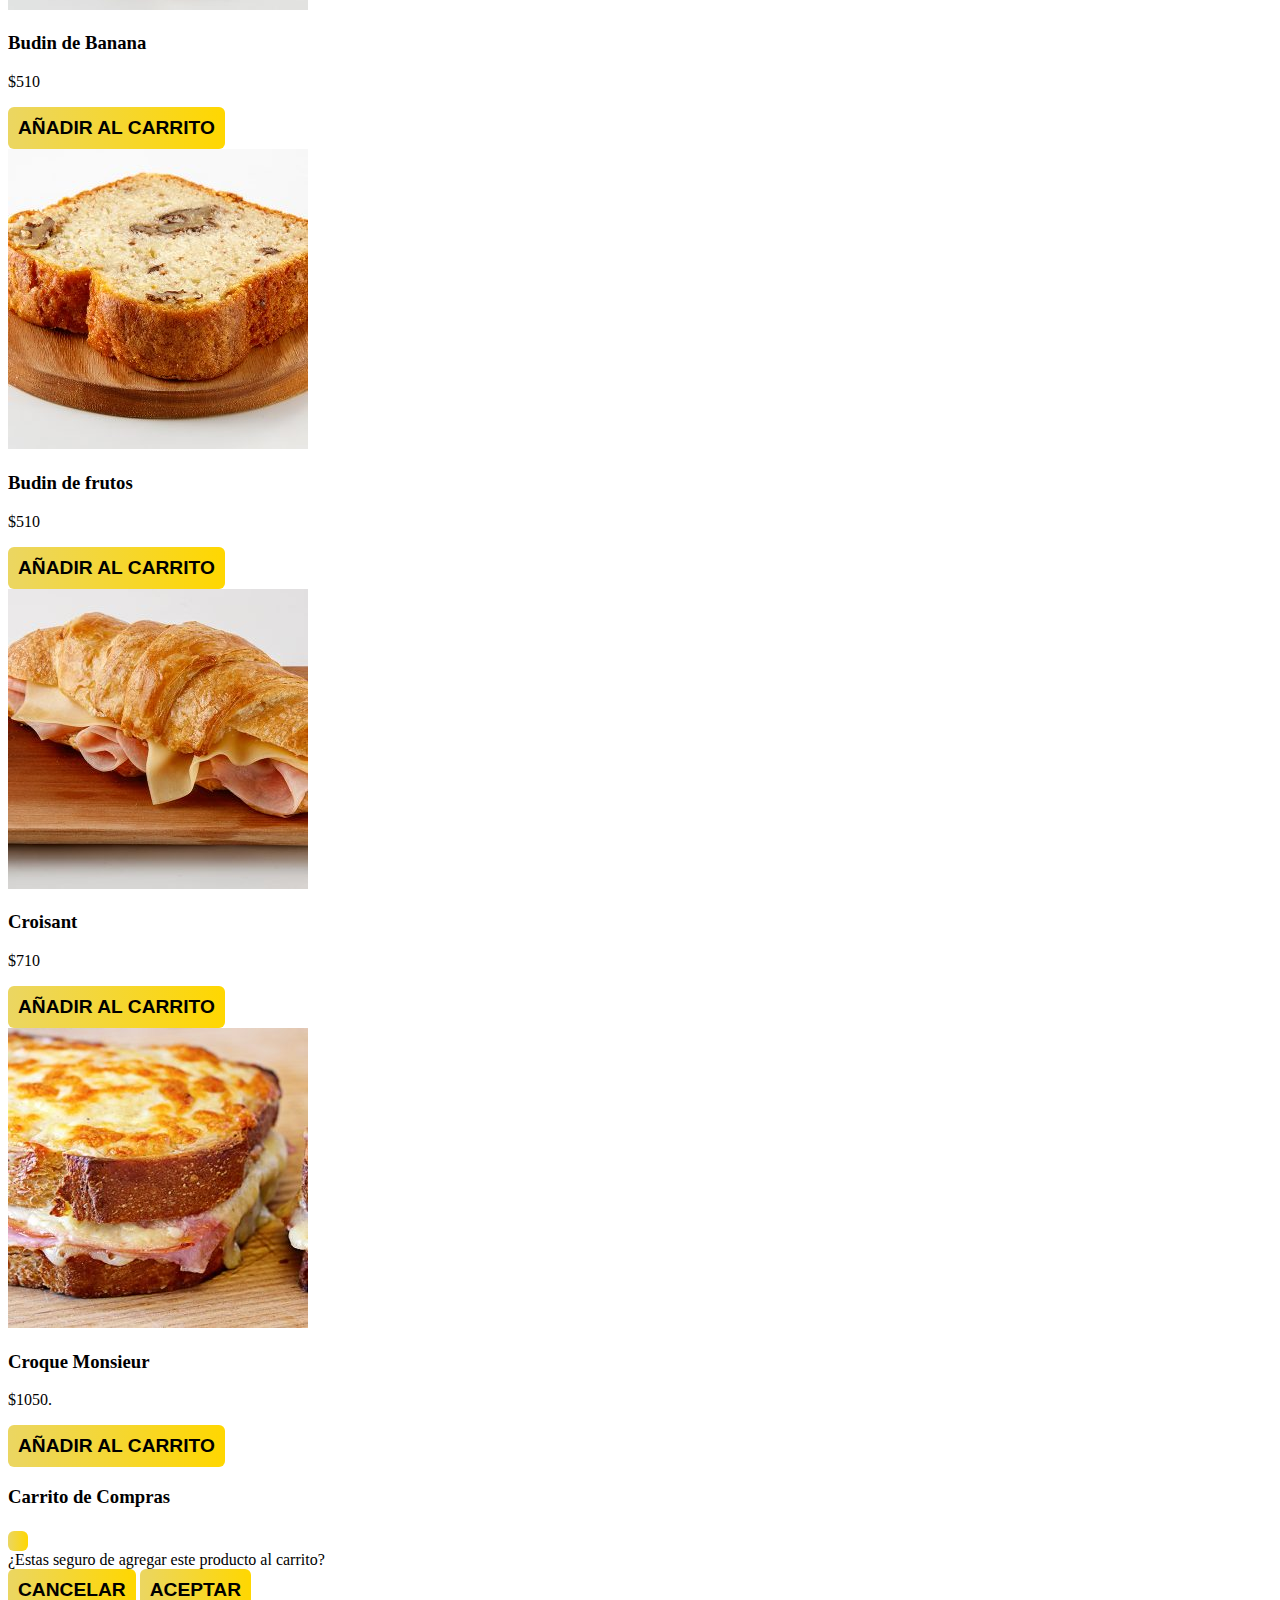
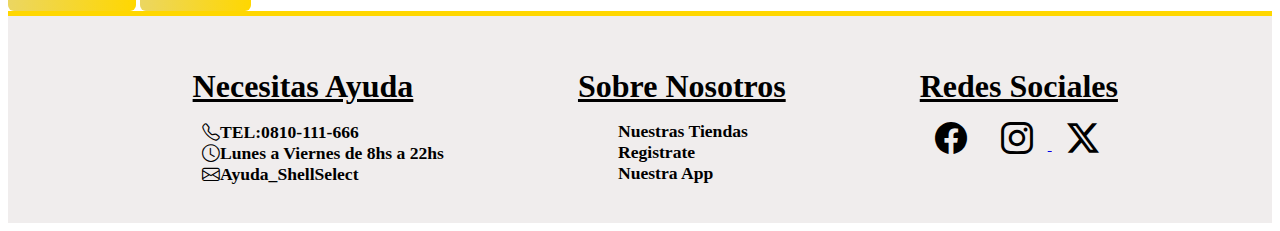
<file: Poyecto final Desarrollo web/html/desayunos.meriendas.html>
<!DOCTYPE html>
<html lang="en">

<head>
    <meta charset="UTF-8">
    <meta name="viewport" content="width=device-width, initial-scale=1.0">
    <meta name="description"
        content="Un nuevo servicio para nuestros clientes compra y retira sin demoras en nuetras zonas exclusivas a travez de nuestra pagina">
    <link rel="shortcut icon" href="../img/logo.PNG" type="image/x-icon">
    <title>Categorias | Select</title>
    <!-- CSS BS -->
    <link href="https://cdn.jsdelivr.net/npm/bootstrap@5.3.2/dist/css/bootstrap.min.css" rel="stylesheet"
        integrity="sha384-T3c6CoIi6uLrA9TneNEoa7RxnatzjcDSCmG1MXxSR1GAsXEV/Dwwykc2MPK8M2HN" crossorigin="anonymous">
    <link rel="stylesheet" href="https://cdn.jsdelivr.net/npm/bootstrap-icons@1.11.1/font/bootstrap-icons.css">
    <!--Mi CSS-->
    <link rel="stylesheet" href="../css/estilo.css">
</head>

<body>

    <header class="navbar navbar-expand-lg header fixed-boton">

        <div class="container-fluid">
            <a class="navbar-brand" href="../index.html"><img class="logo" src="../img/logo.PNG" alt="logo"></a>

            <button class="navbar-toggler" type="button" data-bs-toggle="collapse"
                data-bs-target="#navbarSupportedContent" aria-controls="navbarSupportedContent" aria-expanded="false"
                aria-label="Toggle navigation">
                <span class="navbar-toggler-icon"></span>
            </button>

            <div class="collapse navbar-collapse" id="navbarSupportedContent">


                <nav class="navbar-nav  ms-auto fuentesNav">
                    <li class="nav-item">
                        <a class="nav-link active fs-5 aria-current=" page" href="../index.html">Inicio</a>
                    </li>
                    <li class="nav-item">
                        <a class="nav-link fs-5" href="desayunos.meriendas.html">Desayunos y Meriendas</a>
                    </li>
                    <li class="nav-item">
                        <a class="nav-link fs-5" href="almuerzo.cena.html">Almuerzos y Cenas</a>
                    </li>
                    <li class="nav-item dropdown">
                        <a class="nav-link dropdown-toggle fs-5" href="#" role="button" data-bs-toggle="dropdown"
                            aria-expanded="false">
                            Contacto
                        </a>

                        <ul class="dropdown-menu">
                            <li><a class="dropdown-item" href="tiendas.html">Tiendas</a></li>
                            <li><a class="dropdown-item" href="formulario.html">Crea tu usuario</a></li>
                            <li>
                                <hr class="dropdown-divider">
                            </li>
                            <li><a class="dropdown-item" href="app.html">Nuestra App</a></li>
                        </ul>
                    </li>
                    <li class="nav-item">
                        <a class="navbar-brand" href="#"><img class="carrito" src="../img/carrito.png"
                                alt="img carrtito"></a>
                    </li>
                    <li>
                        <a href="formulario.html"><button>ingresar</button></a>
                    </li>
                </nav>

            </div>
        </div>
    </header>

    <main>

        <!-- banner -->
        <div class="card text-bg-dark">
            <img src="../img/Bannermeriendas.jpg" class="card-img" alt="bannerdesayunos">
        </div>

        <div class="sectionH2">
            <h1> Desayunos y Meriendas</h1>
        </div>
        <div class="sectionH3">
            <h2>LAS MEJORES PROMOCIONES</h2>
        </div>


        <section class=" mt-3 mb-3 mx-3 row container-fluid mx-auto">

            <div class="card p-3 mb-3 col-xl-3 col-md-6 col-sm-12">
                <img src="../img/ALf_Choco.jpg" class="card-img-top" alt="alfajor de choco">
                <div class="card-body text-center fw-semibold">
                    <h3 class="card-title">Alfajor de Choco</h3>
                    <p class="card-text">$290</p>
                    <button type="button" class="btn btn-warning" data-bs-toggle="modal" data-bs-target="#exampleModal">
                        Añadir al Carrito
                    </button>
                </div>
            </div>

            <div class="card p-3 mb-3 col-xl-3 col-md-6 col-sm-12">
                <img src="../img/ALF_Maicena.jpg" class="card-img-top" alt="alfajor de maicen">
                <div class="card-body text-center fw-semibold">
                    <h3 class="card-title fs-4">Alfajor de Maicena</h3>
                    <p class="card-text">$290</p>
                    <button type="button" class="btn btn-warning" data-bs-toggle="modal" data-bs-target="#exampleModal">
                        Añadir al Carrito
                    </button>
                </div>
            </div>

            <div class="card p-3 mb-3 col-xl-3 col-md-6 col-sm-12">
                <img src="../img/BAGEL_JyQ-300x300.jpg" class="card-img-top" alt="Bagel jamon-y-queso">
                <div class="card-body text-center fw-semibold">
                    <h3 class="card-title">Bagel J. y Q.</h3>
                    <p class="card-text">$860</p>
                    <button type="button" class="btn btn-warning" data-bs-toggle="modal" data-bs-target="#exampleModal">
                        Añadir al Carrito
                    </button>

                </div>
            </div>

            <div class="card p-3 mb-3 col-xl-3 col-md-6 col-sm-12">
                <img src="../img/BROWNIE-1-300x300.jpg" class="card-img-top" alt="BROWNIE">
                <div class="card-body text-center fw-semibold">
                    <h3 class="card-title">Brownie</h3>
                    <p class="card-text">$1050</p>
                    <button type="button" class="btn btn-warning" data-bs-toggle="modal" data-bs-target="#exampleModal">
                        Añadir al Carrito
                    </button>
                </div>

            </div>

            <div class="card p-3 col-xl-3 col-md-6 col-sm-12">
                <img src="../img/BUDIN_BananaDDL-300x300.jpg" class="card-img-top" alt="budin de banana">
                <div class="card-body text-center fw-semibold">
                    <h3 class="card-title">Budin de Banana</h3>
                    <p class="card-text">$510</p>
                    <button type="button" class="btn btn-warning" data-bs-toggle="modal" data-bs-target="#exampleModal">
                        Añadir al Carrito
                    </button>
                </div>
            </div>

            <div class="card p-3 col-xl-3 col-md-6 col-sm-12">
                <img src="../img/BUDIN_Frutossecos-1-300x300.jpg" class="card-img-top" alt="budin de frutos secos">
                <div class="card-body text-center fw-semibold">
                    <h3 class="card-title">Budin de frutos</h3>
                    <p class="card-text">$510</p>
                    <button type="button" class="btn btn-warning" data-bs-toggle="modal" data-bs-target="#exampleModal">
                        Añadir al Carrito
                    </button>
                </div>
            </div>

            <div class="card p-3 col-xl-3 col-md-6 col-sm-12">
                <img src="../img/Croisant-300x300.jpg" class="card-img-top" alt="croisant">
                <div class="card-body text-center fw-semibold">
                    <h3 class="card-title">Croisant</h3>
                    <p class="card-text">$710</p>
                    <button type="button" class="btn btn-warning" data-bs-toggle="modal" data-bs-target="#exampleModal">
                        Añadir al Carrito
                    </button>
                </div>
            </div>

            <div class="card p-3 col-xl-3 col-md-6 col-sm-12">
                <img src="../img/CroqueMonsieur-300x300.jpg" class="card-img-top" alt="croque monsieur">
                <div class="card-body text-center fw-semibold">
                    <h3 class="card-title">Croque Monsieur</h3>
                    <p class="card-text">$1050.</p>

                    <button type="button" class="btn btn-warning" data-bs-toggle="modal" data-bs-target="#exampleModal">
                        Añadir al Carrito
                    </button>
                </div>
            </div>



            <!-- Button trigger modal -->


            <!-- Modal -->
            <div class="modal fade" id="exampleModal" tabindex="-1" aria-labelledby="exampleModalLabel"
                aria-hidden="true">
                <div class="modal-dialog">
                    <div class="modal-content">
                        <div class="modal-header">
                            <h3 class="modal-title fs-5" id="exampleModalLabel">Carrito de Compras</h3>
                            <button type="button" class="btn-close" data-bs-dismiss="modal" aria-label="Close"></button>
                        </div>
                        <div class="modal-body">
                            ¿Estas seguro de agregar este producto al carrito?
                        </div>
                        <div class="modal-footer">
                            <button type="button" class="btn btn-secondary" data-bs-dismiss="modal">Cancelar</button>
                            <button type="button" class="btn btn-primary">Aceptar</button>
                        </div>
                    </div>
                </div>
            </div>
        </section>
    </main>


    <footer class="footer">
        <div class="footerContenido">

            <div class="divFooterAyuda">
                <h3>Necesitas Ayuda</h3>
                <ul>
                    <li><i class="bi bi-telephone"></i></i>TEL:0810-111-666</li>
                    <li><i class="bi bi-clock"></i>Lunes a Viernes de 8hs a 22hs</li>
                    <li><i class="bi bi-envelope"></i>Ayuda_ShellSelect </li>
                </ul>
            </div>

            <div class="divFooterNosotros">
                <h3>Sobre Nosotros</h3>
                <ul>
                    <li><a href="tiendas.html">Nuestras Tiendas</a>
                    </li>
                    <li><a href="formulario.html">Registrate</a></li>
                    <li><a href="app.html">Nuestra App</a></li>
                </ul>
            </div>

            <div class="divRedesSociales">
                <h3>Redes Sociales</h3>
                <ul>
                    <li><a href="https://www.facebook.com/Meta" target="_blank"><i class="bi bi-facebook"></i></a>
                    </li>
                    <li><a href="https://www.instagram.com/" target="_blank"><i class="bi bi-instagram"></i>
                    </li>
                    <li><a href="https://twitter.com/?lang=es" target="_blank"><i class="bi bi-twitter-x"></i></a></li>
                </ul>
            </div>

        </div>
    </footer>


    <!-- jS BS -->
    <script src="https://cdn.jsdelivr.net/npm/bootstrap@5.3.2/dist/js/bootstrap.bundle.min.js"
        integrity="sha384-C6RzsynM9kWDrMNeT87bh95OGNyZPhcTNXj1NW7RuBCsyN/o0jlpcV8Qyq46cDfL"
        crossorigin="anonymous"></script>
</body>

</html>
</file>
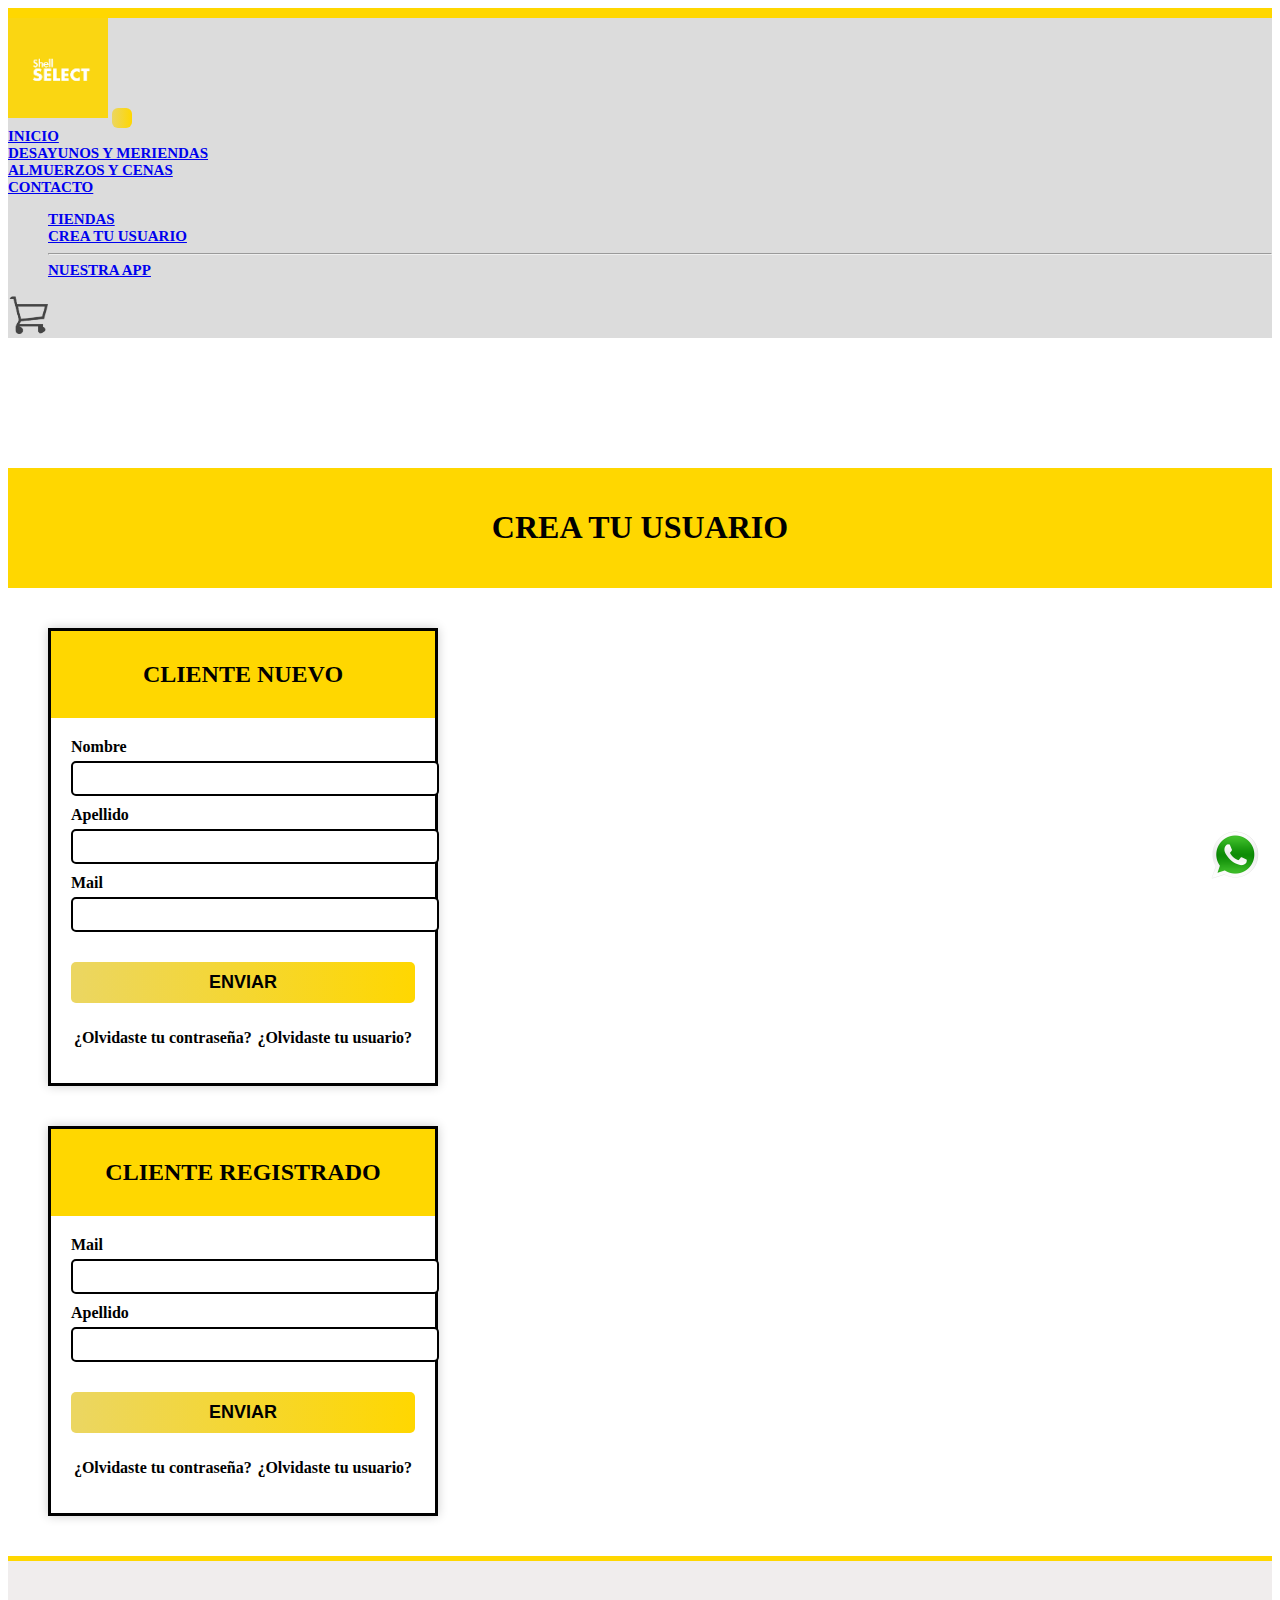
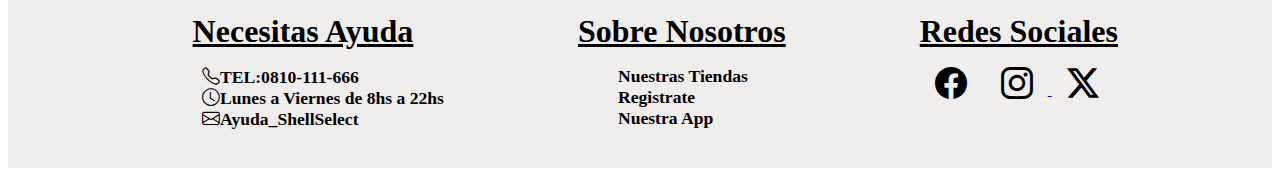
<file: Poyecto final Desarrollo web/html/formulario.html>
<!DOCTYPE html>
<html lang="en">

<head>
    <meta charset="UTF-8">
    <meta name="viewport" content="width=device-width, initial-scale=1.0">
    <meta name="description"
        content="Un nuevo servicio para nuestros clientes compra y retira sin demoras en nuetras zonas exclusivas a travez de nuestra pagina">
    <link rel="shortcut icon" href="../img/logo.PNG" type="image/x-icon">
    <title>Contacto | Select</title>
    <!-- CSS BS -->
    <link href="https://cdn.jsdelivr.net/npm/bootstrap@5.3.2/dist/css/bootstrap.min.css" rel="stylesheet"
        integrity="sha384-T3c6CoIi6uLrA9TneNEoa7RxnatzjcDSCmG1MXxSR1GAsXEV/Dwwykc2MPK8M2HN" crossorigin="anonymous">
    <link rel="stylesheet" href="https://cdn.jsdelivr.net/npm/bootstrap-icons@1.11.1/font/bootstrap-icons.css">
    <!--Mi CSS-->
    <link rel="stylesheet" href="../css/estilo.css">
</head>

<body class="classBody">

    <header class="navbar navbar-expand-lg header fixed-top">
        <div class="container-fluid">
            <a class="navbar-brand" href="../index.html"><img class="logo" src="../img/logo.PNG" alt="logo"></a>

            <button class="navbar-toggler" type="button" data-bs-toggle="collapse"
                data-bs-target="#navbarSupportedContent" aria-controls="navbarSupportedContent" aria-expanded="false"
                aria-label="Toggle navigation">
                <span class="navbar-toggler-icon"></span>
            </button>

            <div class="collapse navbar-collapse" id="navbarSupportedContent">


                <nav class="navbar-nav  ms-auto fuentesNav">
                    <li class="nav-item">
                        <a class="nav-link active fs-5" aria-current="page" href="../index.html">Inicio</a>
                    </li>
                    <li class="nav-item">
                        <a class="nav-link fs-5" href="desayunos.meriendas.html">Desayunos y Meriendas</a>
                    </li>
                    <li class="nav-item">
                        <a class="nav-link fs-5" href="almuerzo.cena.html">Almuerzos y Cenas</a>
                    </li>
                    <li class="nav-item dropdown">
                        <a class="nav-link dropdown-toggle fs-5" href="#" role="button" data-bs-toggle="dropdown"
                            aria-expanded="false">
                            Contacto
                        </a>

                        <ul class="dropdown-menu">
                            <li><a class="dropdown-item" href="tiendas.html">Tiendas</a></li>
                            <li><a class="dropdown-item" href="formulario.html">Crea tu usuario</a></li>
                            <li>
                                <hr class="dropdown-divider">
                            </li>
                            <li><a class="dropdown-item" href="app.html">Nuestra App</a></li>
                        </ul>
                    </li>
                    <li class="nav-item">
                        <a class="navbar-brand" href="#"><img class="carrito" src="../img/carrito.png"
                                alt="img carrtito"></a>
                    </li>

                </nav>

            </div>
        </div>
    </header>

    <main class=>

        <div class="divTituloFormulario">
            <h1>Crea tu usuario</h1>
        </div>

        <section class=" row container-fluid">

            <div class="divFormulario col w-100">
                <div class="tituloFormulario">
                    <h2>Cliente Nuevo</h2>
                </div>
                <form>
                    <label for="Nombre">Nombre</label>
                    <input type="text" id="Nombre">

                    <label for="Apellido">Apellido</label>
                    <input type="text" id="Apellido">

                    <label for="Mail">Mail</label>
                    <input type="email" id="Mail">

                    <button class="boton"> Enviar </button>

                    <div class="olvido">
                        <p>¿Olvidaste tu contraseña?</p>
                        <p>¿Olvidaste tu usuario?</p>
                    </div>
                </form>
            </div>


            <div class="divFormulario col">
                <div class="tituloFormulario">
                    <h2>Cliente Registrado</h2>
                </div>
                <form>
                    <label for="Mail">Mail</label>
                    <input type="email" id="Mail">

                    <label for="Clave">Apellido</label>
                    <input type="text" id="Clave">

                    <button class="boton"> Enviar </button>

                    <div class="olvido">
                        <p>¿Olvidaste tu contraseña?</p>
                        <p>¿Olvidaste tu usuario?</p>
                    </div>
                </form>
            </div>
        </section>


        <a href="https://api.whatsapp.com/send?phone=223123456&text=Hola,%20quiero%20comprar%20chocolate!"
            target="_blank">
            <img class="Whastapp" src="../img/whats.png" alt="logo Whastapp">
        </a>

    </main>


    <footer class="footer">
        <div class="footerContenido">

            <div class="divFooterAyuda">
                <h3>Necesitas Ayuda</h3>
                <ul>
                    <li><i class="bi bi-telephone"></i></i>TEL:0810-111-666</li>
                    <li><i class="bi bi-clock"></i>Lunes a Viernes de 8hs a 22hs</li>
                    <li><i class="bi bi-envelope"></i>Ayuda_ShellSelect </li>
                </ul>
            </div>

            <div class="divFooterNosotros">
                <h3>Sobre Nosotros</h3>
                <ul>
                    <li><a href="tiendas.html">Nuestras Tiendas</a>
                    </li>
                    <li><a href="formulario.html">Registrate</a></li>
                    <li><a href="app.html">Nuestra App</a></li>
                </ul>
            </div>

            <div class="divRedesSociales">
                <h3>Redes Sociales</h3>
                <ul>
                    <li><a href="https://www.facebook.com/Meta" target="_blank"><i class="bi bi-facebook"></i></a>
                    </li>
                    <li><a href="https://www.instagram.com/" target="_blank"><i class="bi bi-instagram"></i>
                    </li>
                    <li><a href="https://twitter.com/?lang=es" target="_blank"><i class="bi bi-twitter-x"></i></a></li>
                </ul>
            </div>

        </div>
    </footer>

    <!-- jS BS -->
    <script src="https://cdn.jsdelivr.net/npm/bootstrap@5.3.2/dist/js/bootstrap.bundle.min.js"
        integrity="sha384-C6RzsynM9kWDrMNeT87bh95OGNyZPhcTNXj1NW7RuBCsyN/o0jlpcV8Qyq46cDfL"
        crossorigin="anonymous"></script>
</body>

</html>
</file>
<file: Coder Viajes Desarrollo Web/css/estilo.css>
/*DISEÑO RESPONSIVE*/
/*El diseño se debe adaptar a cualquier ancho de pantalla*/

/*
Podemos usar: 

- Medias Queries: son reglas de CSS que permite aplicar estilos especificos segun el ancho del dispositivo. Tambien aplicamos para impresoras y celus segun su orientacion. 

- Flex y Grid: son tecnicas de diseño que me permiten crear diseños flexibles. 

- Imagenes de buena calidad. 

- No se olvide de revisar que este la etiqueta meta viewport.

- Para textos, lo mejor es usar REM. 


*/

/*MOBILE FIRST*/

/*
El enfoque esta en las  pantallitas más chiquitas. Empezamos a codear y diseñar desde el celular, despues vamos creciendo en pantallas: 

- Priorizar el contenido.

- Carga rapido. 

- Medias querias. 


*/


* {
    margin: 0;
    padding: 0;
}

/*ESTILOS AL HEADER*/

header {
    background-color: #333;
    color: #fff;
    padding: 10px;

    /*Usamos FLEX*/
    display: flex;
    justify-content: space-between;
    align-items: center;
}

h1 {
    font-size: 25px;
}

nav ul {
    list-style-type: none;
    display: flex;
}


nav li {
    margin-right: 25px;
}

a {
    text-decoration: none;
    color: #fff;
    font-weight: bold;
}

/* BANNER */

.fondo {
    background-image: url("../img/banner.jpg");
    background-size: cover;
    background-position: center;
    height: 95vh;
    display: flex;
    justify-content: center;
    align-items: center;
    color: #fff;
}

.textoCentral {
    padding: 20px;
    background-color: rgba(0, 0, 0, 0.7) ;
    border-radius: 10px;
    max-width: 80%;
    text-align: center;
}

.textoCentral h2 {
    font-size: 4rem;
}

.textoCentral p {
    font-size: 2rem;
}

/* DESTINOS  */

.paquetes {
    color: #fff;
    background-color: #333;
    text-align: center;
    padding: 30px 0;
    font-size: 3rem;
}

.destinos {
    display: grid;
    grid-template-columns: 1fr 1fr 1fr;
    gap: 20px;
    padding: 20px;
}

.destinos img {
    border-radius: 10px;
    max-width: 100%;
    /* height: auto;  */
}


/*MEDIAS QUERIES*/

@media (max-width: 768px) {
    header {
        flex-direction: column;
        text-align: center;
    }

    nav ul {
        margin-top: 10px;
    }

    .destinos {
        grid-template-columns: 1fr 1fr;
    }

}

@media (max-width:500px) {
    .destinos {
        grid-template-columns: 1fr;
    }

    .textoCentral h2 {
        font-size: 3rem;
    }
}
</file>
<file: Poyecto final Desarrollo web/css/estilo.css>
.estiloTitulos, .tituloH1 {
  text-align: center;
  font-weight: bold;
  text-transform: uppercase;
  font-size: 2rem;
  padding: 50px;
}

.estiloTitulosContacto, .divApp, .divTituloFormulario, .tituloTiendas {
  padding: 20px;
  margin-top: 130px;
  margin-bottom: 20px;
  text-align: center;
  text-transform: uppercase;
}

/* header */
.logo {
  width: 100px;
}

.header {
  border-top: 10px solid gold;
  background-color: gainsboro;
}

.fuentesNav {
  font-size: 15px;
  font-weight: bold;
  text-transform: uppercase;
}

.carrito {
  width: 40px;
  border-radius: 10px;
}

.fuentesNav a:hover {
  background-color: gold;
}

button {
  background-image: linear-gradient(to right, rgb(235, 214, 98), gold);
  padding: 10px;
  border-radius: 6px;
  cursor: pointer;
  border: none;
  text-transform: uppercase;
  font-weight: bold;
  font-size: 1.2rem;
}

/* Home */
/* Banner home */
.carousel {
  margin-top: 135px;
}

.tituloH1 {
  background-color: rgb(217, 247, 237);
}

.textoCentral {
  padding: 20px;
  background-color: rgba(0, 0, 0, 0.7);
  border-radius: 10px;
  max-width: 50%;
  text-align: center;
  font-size: 4rem;
  text-transform: uppercase;
}

/* Categorias */
.contenedorSection {
  display: grid;
  grid-template-columns: 1fr 1fr 1fr 1fr;
  gap: 20px;
  padding: 20px;
}

.contenedorLomasvendido {
  display: grid;
  grid-template-columns: 1fr 1fr 1fr 1fr;
  gap: 20px;
  padding: 20px;
  margin-left: 200px;
  margin-right: 200px;
}

.contenedorCategorias {
  display: flex;
  flex-direction: column;
  align-items: center;
  padding: 10px;
  background-color: #fff;
  font-weight: bold;
  text-transform: uppercase;
  border-radius: 5px;
  box-shadow: 0px 4px 10px rgba(0, 0, 0, 0.1);
  transition: all 0.5s;
}

.contenedorCategorias:hover {
  height: 350px;
  width: 350px;
}

.contenedorCategoriasVendido {
  display: flex;
  flex-direction: column;
  align-items: center;
  padding: 10px;
  background-color: #fff;
  font-weight: bold;
  text-transform: uppercase;
  border-radius: 5px;
  box-shadow: 0px 4px 10px rgba(0, 0, 0, 0.1);
}

.categoriasImg {
  width: 100%;
  height: 250px;
  border-radius: 5px;
  margin-bottom: 20px;
  object-fit: contain;
  cursor: pointer;
}

.categoriasP {
  font-size: 1rem;
  font-weight: bold;
  text-align: center;
  margin-bottom: 10px;
}

.precios {
  font-weight: bold;
  color: goldenrod;
}

/* DESAYUNOS Y MERIENDAS */
.sectionH2 {
  background-color: rgb(217, 247, 237);
  text-align: center;
  font-weight: bold;
  text-transform: uppercase;
  font-size: 2.5rem;
  padding: 50px;
}

.sectionH3 {
  background-color: #784212;
  color: #fff;
  text-align: center;
  font-weight: bold;
  font-size: 30px;
  padding: 10px;
}

/* ALMUERZO Y CENAS */
.divAlmuerzo {
  background-color: rgb(217, 247, 237);
  text-align: center;
  font-weight: bold;
  font-size: 30px;
  padding: 50px;
  margin-top: 135px;
}

.divTumomento {
  background-color: rgb(217, 247, 237);
  color: #fff;
  text-align: center;
  font-weight: bold;
  font-size: 30px;
  padding: 10px;
}

/* iframe */
iframe {
  display: block;
  margin: auto;
}

/* Estilo Tiendas*/
.tituloTiendas {
  background-color: gold;
}

.divLocales {
  border: 2px solid black;
  text-align: center;
  margin: 20px;
  padding: 10px 20px;
}

span {
  font-weight: bold;
  font-size: 20px;
}

.divTiendas {
  background-color: rgb(217, 247, 237);
  border-top: 10px solid gold;
  padding: 30px;
  text-align: center;
  text-transform: uppercase;
}

.divPickup {
  display: flex;
  align-items: center;
  justify-content: center;
  background-color: antiquewhite;
  text-transform: uppercase;
  padding: 20px 30px;
  text-align: center;
}

.parrafoTiendas {
  border: 1px solid black;
  margin: 20px;
  padding: 10px;
  background-color: #fff;
  border-radius: 5px;
  box-shadow: 0px 4px 10px rgba(0, 0, 0, 0.1);
}

.olPickup {
  margin-top: 10px;
  font-weight: bold;
  font-size: 20px;
  list-style: none;
}

.ulPickup {
  margin-top: 10px;
  font-weight: bold;
  font-size: 17px;
  list-style: none;
}

/* Estilo Formulario */
.divTituloFormulario {
  background-color: gold;
  text-transform: uppercase;
  margin-top: 130px;
}

.divFormulario {
  width: 30vw;
  height: auto;
  box-shadow: 0 0 10px rgba(0, 0, 0, 0.2);
  border: 3px solid black;
  margin: 40px;
  padding: 0px;
}

.tituloFormulario {
  text-align: center;
  background-color: gold;
  padding: 10px;
}

.tituloFormulario h2 {
  text-transform: uppercase;
  font-weight: bolder;
}

form {
  padding: 20px;
  display: flex;
  flex-direction: column;
}

label {
  font-weight: bold;
  margin-bottom: 5px;
  color: black;
}

input {
  width: 100%;
  padding: 10px;
  border: 2px solid black;
  border-radius: 5px;
  font-size: 10px;
  margin-bottom: 10px;
}

.olvido {
  display: flex;
  justify-content: space-around;
  align-items: center;
  margin-top: 10px;
  font-weight: bold;
}

.boton {
  background-color: gold;
  border: none;
  padding: 10px 60px;
  border-radius: 5px;
  font-size: 18px;
  cursor: pointer;
  margin-top: 20px;
  width: 100%;
}

/* ESTILO NUESTRA APP */
.divApp {
  background-color: gold;
  border-bottom: 5px solid gray;
  margin: 20px;
}

.Whastapp {
  width: 50px;
  position: fixed;
  bottom: 20px;
  right: 20px;
}

.footer {
  border-top: 5px solid gold;
  background-color: rgb(240, 237, 237);
  padding: 20px;
}

.footerContenido {
  display: flex;
  justify-content: space-evenly;
  padding: 0px;
}

ul li {
  list-style: none;
}

.footer h3 {
  font-size: 2rem;
  margin-bottom: 5px;
  text-decoration: underline;
  text-align: center;
}

.divRedesSociales i {
  color: black;
  font-size: 2rem;
  text-decoration: none;
  list-style: none;
  margin: 5px;
  padding: 10px;
  cursor: pointer;
}

.divRedesSociales ul li {
  display: inline-block;
}

.divRedesSociales ul {
  padding: 0px;
}

.divFooterNosotros a {
  font-weight: bold;
  font-size: 1.1rem;
  text-decoration: none;
  color: black;
}

.divFooterAyuda ul {
  font-weight: bold;
  font-size: 1.1rem;
}

.divFooterAyuda li:hover {
  color: gold;
}

.divFooterNosotros li a:hover {
  color: gold;
}

.divRedesSociales i:hover {
  color: gold;
}

/* RESPONSIVE home Categorias*/
@media (max-width: 1024px) {
  .contenedorSection {
    grid-template-columns: 1fr 1fr;
  }
}
@media (max-width: 500px) {
  .contenedorSection,
  .tituloH1 {
    grid-template-columns: 1fr;
    font-size: 1.5rem;
    padding: 20px;
  }
}
@media (max-width: 1024px) {
  .contenedorLomasvendido {
    grid-template-columns: 1fr 1fr;
  }
}
@media (max-width: 700px) {
  .sectionH3,
  .contenedorLomasvendido {
    display: none;
  }
}
/* RESPONSIVE Tiendas*/
@media (max-width: 500px) {
  .divPickup img {
    display: none;
  }
}
/* RESPONSIVE Footer */
@media (max-width: 1200px) {
  .divFooterNosotros {
    display: none;
  }
}
@media (max-width: 540px) {
  .footerContenido {
    display: flex;
    flex-wrap: wrap;
  }
}

/*# sourceMappingURL=estilo.css.map */
</file>
<file: Ecommer-After-JS/css/main.css>
@import url('https://fonts.googleapis.com/css2?family=Bricolage+Grotesque:opsz,wght@12..96,200..800&display=swap');
@import url('https://fonts.googleapis.com/css2?family=Bricolage+Grotesque:opsz,wght@12..96,200..800&family=Rubik:ital,wght@0,300..900;1,300..900&display=swap');

* {
    margin: 0;
    padding: 0;
    box-sizing: border-box;
    font-family: "Rubik", sans-serif;
}

:root {
    --clr-black: #1c1c1c;
    --clr-white: #f2ebd9;
    --clr-accent: #ff3c00;
    scroll-behavior: smooth;
}

.container {
    max-width: 1000px;
    margin: 0 auto;
    padding-inline: 1.5rem;
}

img {
    max-width: 100%;
    display: block;
}

h1, h2, h3, h4, h5, h6 {
    font-family: "Bricolage Grotesque", sans-serif;
}

.header {
    background-color: var(--clr-black);
    color: var(--clr-white);
    padding-block: 1rem;
}

.header-items {
    display: flex;
    align-items: center;
    justify-content: space-between;
}

.carrito-header {
    font-size: 2rem;
    color: var(--clr-white);
    text-decoration: none;
}

.main {
    padding-block: 2rem;
}

.titulo {
    margin-bottom: 1rem;
}

.productos {
    display: grid;
    grid-template-columns: 1fr 1fr 1fr;
    gap: 1rem;
    margin-bottom: 3rem;
}

.producto {
    background-color: var(--clr-black);
    padding: .5rem;
    border-radius: 1rem;
    color: var(--clr-white);
    display: flex;
    flex-direction: column;
    gap: .25rem;
}

.producto-img {
    border-radius: .75rem;

    width: 100%;
    aspect-ratio: 1/1;
    object-fit: cover;
    background-color: white;
    object-position: top left;
    transition: 1s;
}

.producto-img:hover {
    object-position: bottom right;
}

.producto-btn {
    border-radius: .75rem;
    border: 0;
    background-color: var(--clr-accent);
    color: var(--clr-white);
    padding: .5rem;
    margin-top: .5rem;
    cursor: pointer;
    border: 2px solid var(--clr-accent);
    transition: .2s;
}

.producto-btn:hover {
    background-color: var(--clr-white);
    color: var(--clr-black);
    font-weight: 600;
    letter-spacing: 1px;
}

.carrito-productos {
    display: flex;
    flex-direction: column;
    gap: .5rem;
}

.carrito-producto {
    display: flex;
    gap: 1rem;
    align-items: center;
    justify-content: space-between;
    background-color: var(--clr-black);
    padding: .5rem 1rem;
    border-radius: 1rem;
    color: var(--clr-white);
}

.carrito-producto-btn {
    background-color: var(--clr-white);
    border: 0;
    padding: .25rem;
    border-radius: .25rem;
    cursor: pointer;
}

.d-none {
    display: none;
}

.footer {
    background-color: var(--clr-black);
    color: var(--clr-white);
    padding-block: 2rem;
}

.no-hay-productos {
    color: red;
}
</file>
<file: Marollio Desarrollo Web/clase--9/css/estilo.css>
@import url('https://fonts.googleapis.com/css2?family=Roboto:wght@100&display=swap');

body {
    font-family: 'Roboto', sans-serif;
}

.tamLogo {
    width: 170px;
}

.encabezado {
    border-top: 20px solid #c1101a;
    background-color:#fafafa;
}

.fuentesNav {
    font-size: 20px;
    text-transform: uppercase;
    padding-left: 15px;
}

.fuentesNav a:hover {
    background-color: #c1101a;
    color: #fafafa;
}

/*Banner Productos */

.tituloProductos {
    background-color: #c1101a;
    color: #fafafa;
    text-align: center;
    text-transform: uppercase;
    font-weight: bold;
    padding: 16px;
}
</file>
<file: TercePreEntrega JS/css/estilo.css>
@import url('https://fonts.googleapis.com/css2?family=Roboto&family=Rubik:ital,wght@0,300..900;1,300..900&display=swap');


/* reseteo universal */
* {
    margin: 0;
    padding: 0;
    box-sizing: border-box;
    font-family: 'Rubik', sans-serif;
}

/* resetear los margenes de los titulos */
h1,
h2,
h3,
h4,
h5,
h6,
p,
a,
input,
textarea,
ul {
    margin: 0;
    padding: 0;
}

ul {
    list-style-type: none;
}

a {
    text-decoration: none;
}

/* estilo contenedor */
.wrapper {
    display: grid;
    grid-template-columns: 1fr 4fr;
    background-color: gold;
}

/* estilo menu */

aside {
    padding: 2rem;
    padding-right: 0;
    color: gainsboro;
    position: sticky;
    top: 0;
    height: 100vh;
    display: flex;
    flex-direction: column;
    justify-content: space-between;

}

/* estilo logo y titulo */
.logo {
    width: 100px;
}

.divHeader {
    margin: 0;
    padding: 0;
}

.logo-titulo {
    font-weight: 600;
    font-size: 1.3rem;
    color: #42053f;
}

.boton-menu {
    background-color: transparent;
    border: 0;
    font-size: 1rem;
    cursor: pointer;
    display: flex;
    align-items: center;
    gap: 1rem;
    padding: 1rem;
}

.boton-menu.active {
    background-color: #fff;
    width: 100%;
    border-radius: 1rem;
}

.boton-menu {
    background-color: #fff;
    width: 100%;
    border-radius: 1rem;
}

.boton-menu:hover {
    background-color: gainsboro;
}

.boton-carrito {
    margin-top: 2rem;
}

.menu {
    display: flex;
    flex-direction: column;
}


/* estilo footer */
.ulFooter {
    display: flex;
    list-style-type: none;
}

.titulo-redes {
    color: #42053f;
    font-weight: 400;
}

ul,
li {
    margin-top: 2px;
    padding-right: 24px;
}


.divRedesSociales {
    color: gainsboro;

}

/* estilo main */

main {
    background-color: #fff;
    margin: 1rem;
    margin-left: 0;
    padding: 3rem;
    border-radius: 2rem;
}

.titulo-pricipal {
    color: black;
    margin-bottom: 1rem;
    text-decoration: underline;
}

/* estilo card */
.contenedor-productos {
    display: grid;
    grid-template-columns: repeat(4, 1fr);
    gap: 1rem;
}

/* estilo img de card */
.producto-imagen {
    max-width: 100%;
    border-radius: 1rem;
}

.producto-detalles {
    background-color: gold;
    border-radius: 1rem;
    padding: 0.5rem;
    display: flex;
    flex-direction: column;

}

.producto-titulo {
    font-size: 1rem;

}

.producto-agregar {
    border: none;
    border-radius: 1rem;
    gap: 0.25rem;
    padding: 0.50rem;
    text-transform: uppercase;
    cursor: pointer;
    transition: ackground-color 0.2s, color 0.2s;
}

.producto-agregar:hover {
    background-color: gainsboro;
}

/* html carrito */

.contenedor-carrito {
    display: flex;
    flex-direction: column;
    gap: 2rem;
}

.carrito-comprado,
.carrito-vacio {
    color: black;  
}

.carrito-productos {
    display: flex;
    flex-direction: column;
    gap: 1rem;
}

.carrito-producto {
    display: flex;
    justify-content: space-between;
    align-items: center;
    width: 100%;
    background-color: gainsboro;
    padding: 0.75rem;
    border-radius: 1rem;
}

.imagen-producto-carrito {
    width: 4rem;
    border-radius: 1rem;
}

.carrito-producto samall {
    font-size: 0.75rem;
}

.carrito-producto-eliminar {
    border: none;
    background-color: transparent;
    color: red;
    cursor: pointer;
}

.carrito-acciones {
    display: flex;
    justify-content: space-between;
}

.carrito-acciones-vaciar {
    border: none;
    padding: 1rem;
    border-radius: 1rem;
    text-transform: uppercase;
    background-color: gold;
    cursor: pointer;
}

.carrito-acciones-vaciar:hover {
    background-color: gainsboro;
}

.carrito-acciones-derecha {
    display: flex;
}

.carrito-acciones-total {
    display: flex;
    background-color: gold;
    padding: 1rem;
    border-radius: 1rem;
    text-transform: uppercase;
    cursor: pointer;
    gap: 1rem;
}

.carrito-acciones-comprar {
    border: none;
    padding: 1rem;
    border-radius: 1rem;
    text-transform: uppercase;
    cursor: pointer;
}

.carrito-acciones-comprar:hover {
    background-color: gold;
}

/* clase para js */
.disabled {
    display: none;
}
</file>
